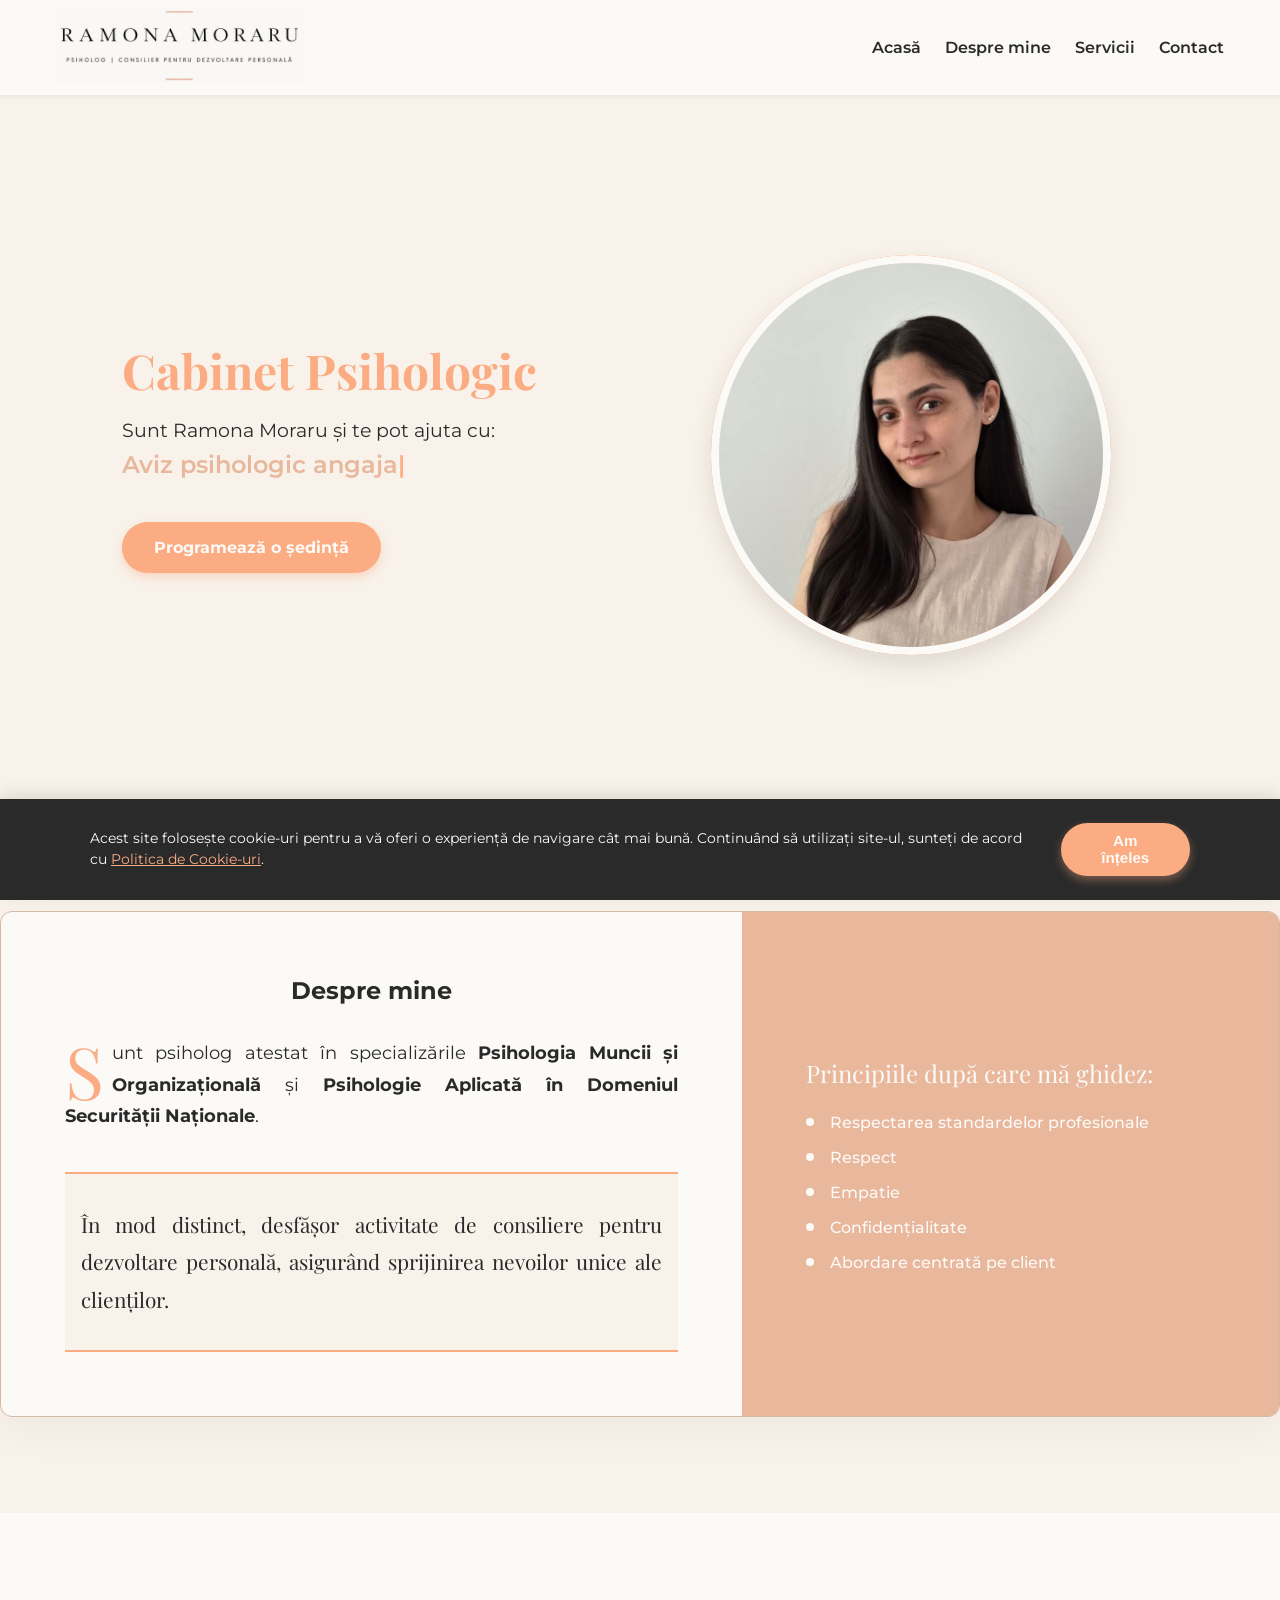
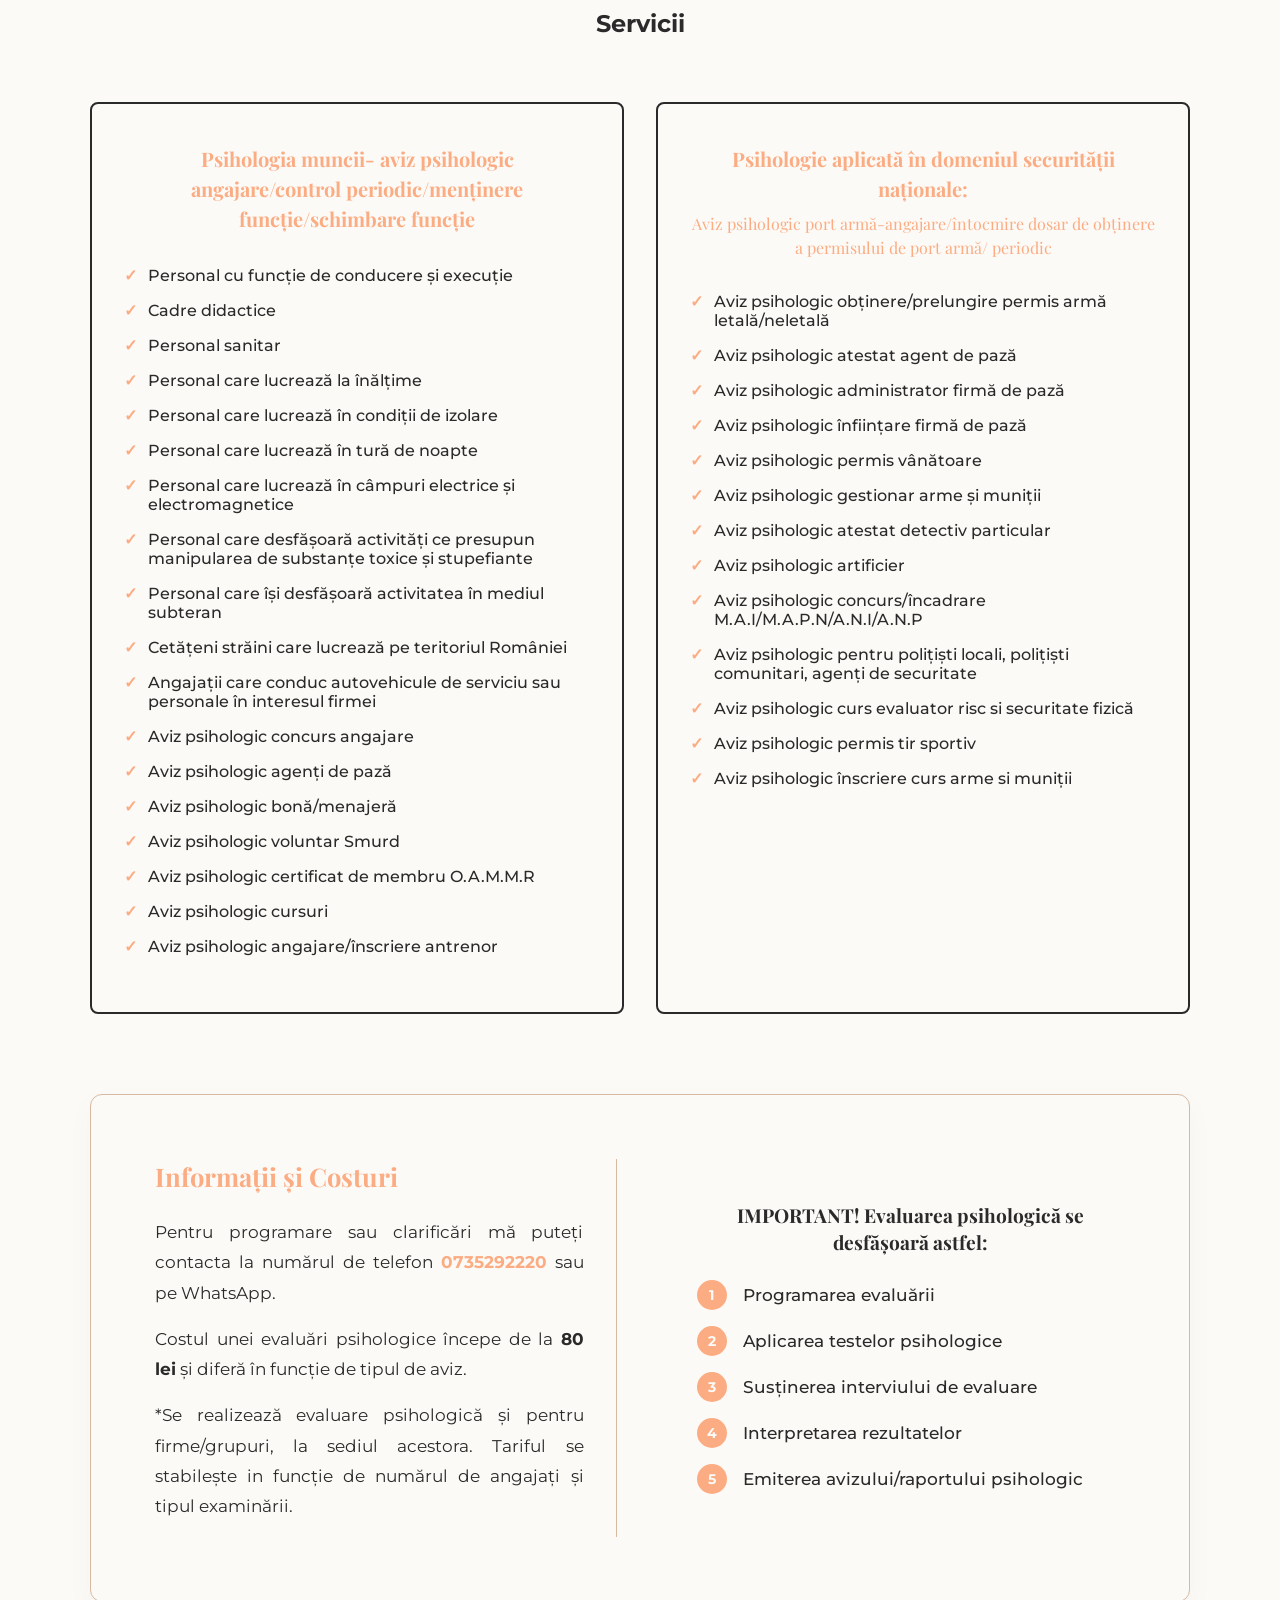
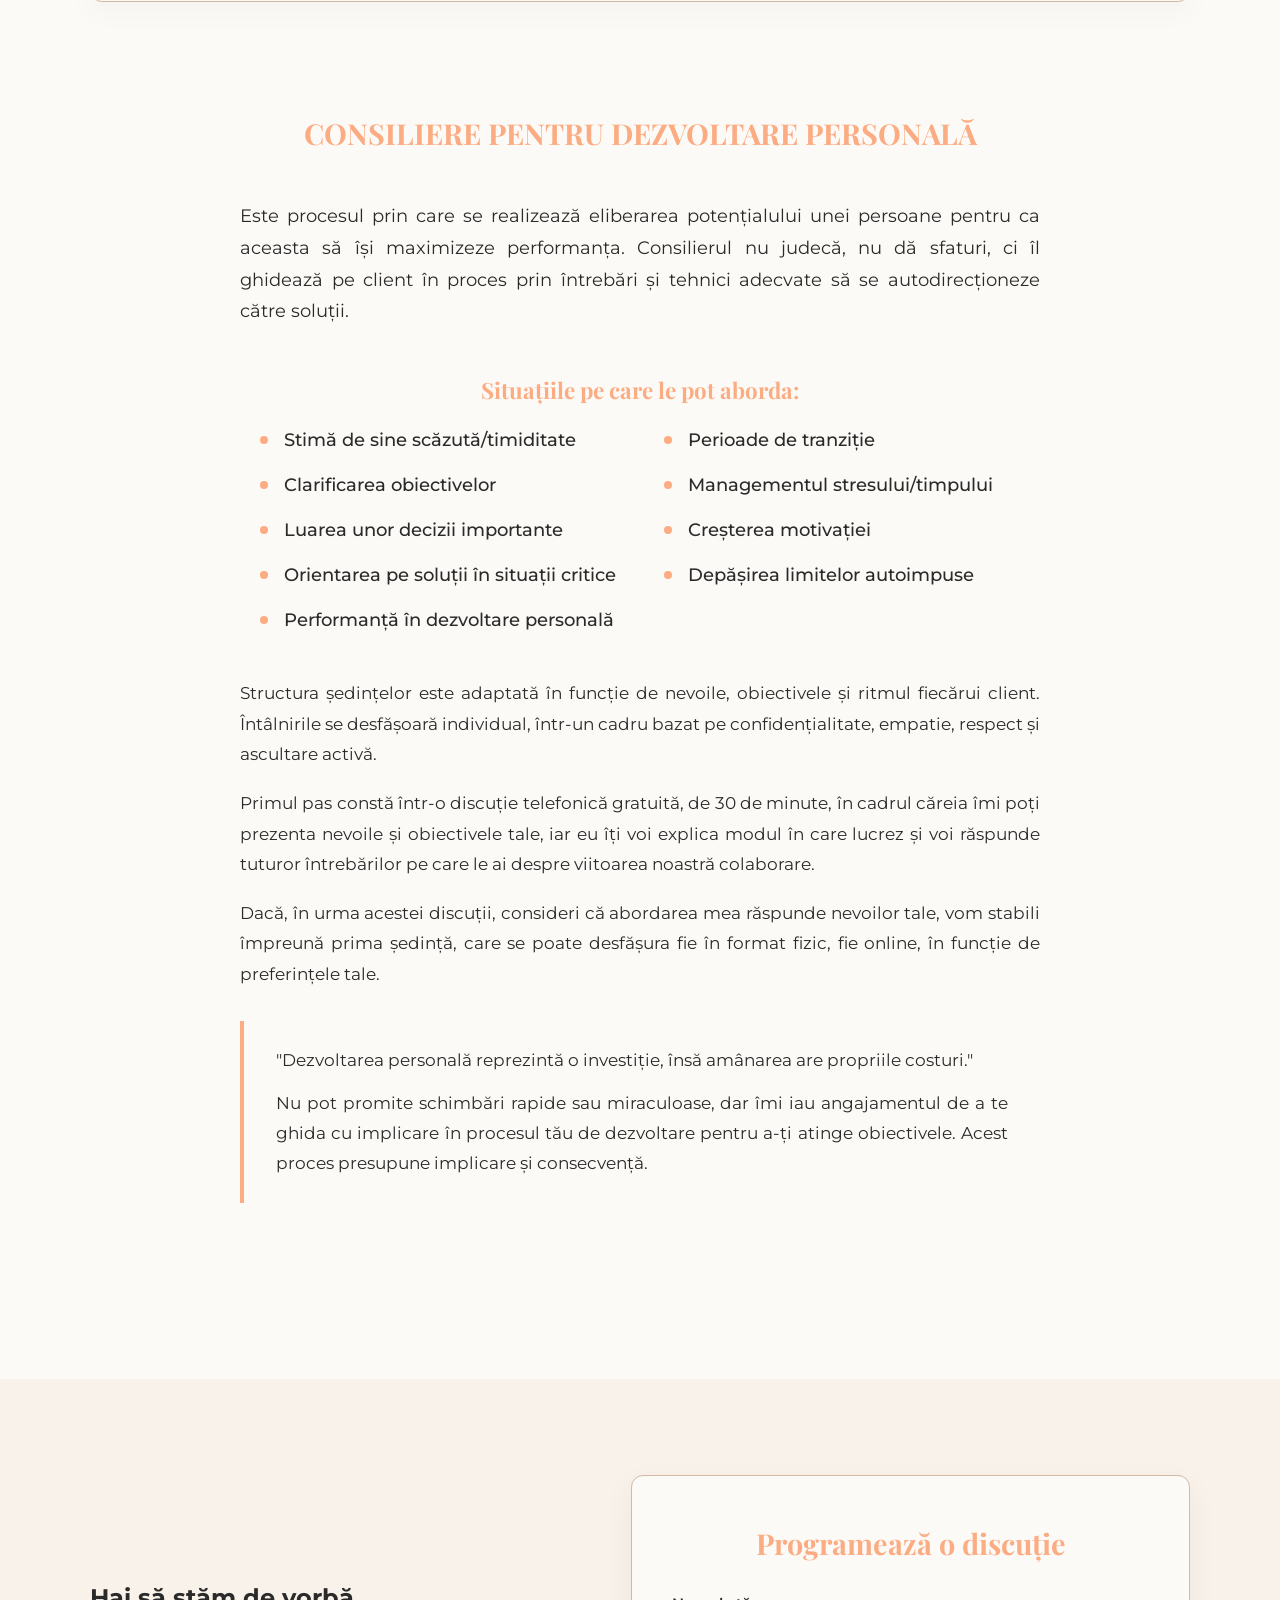
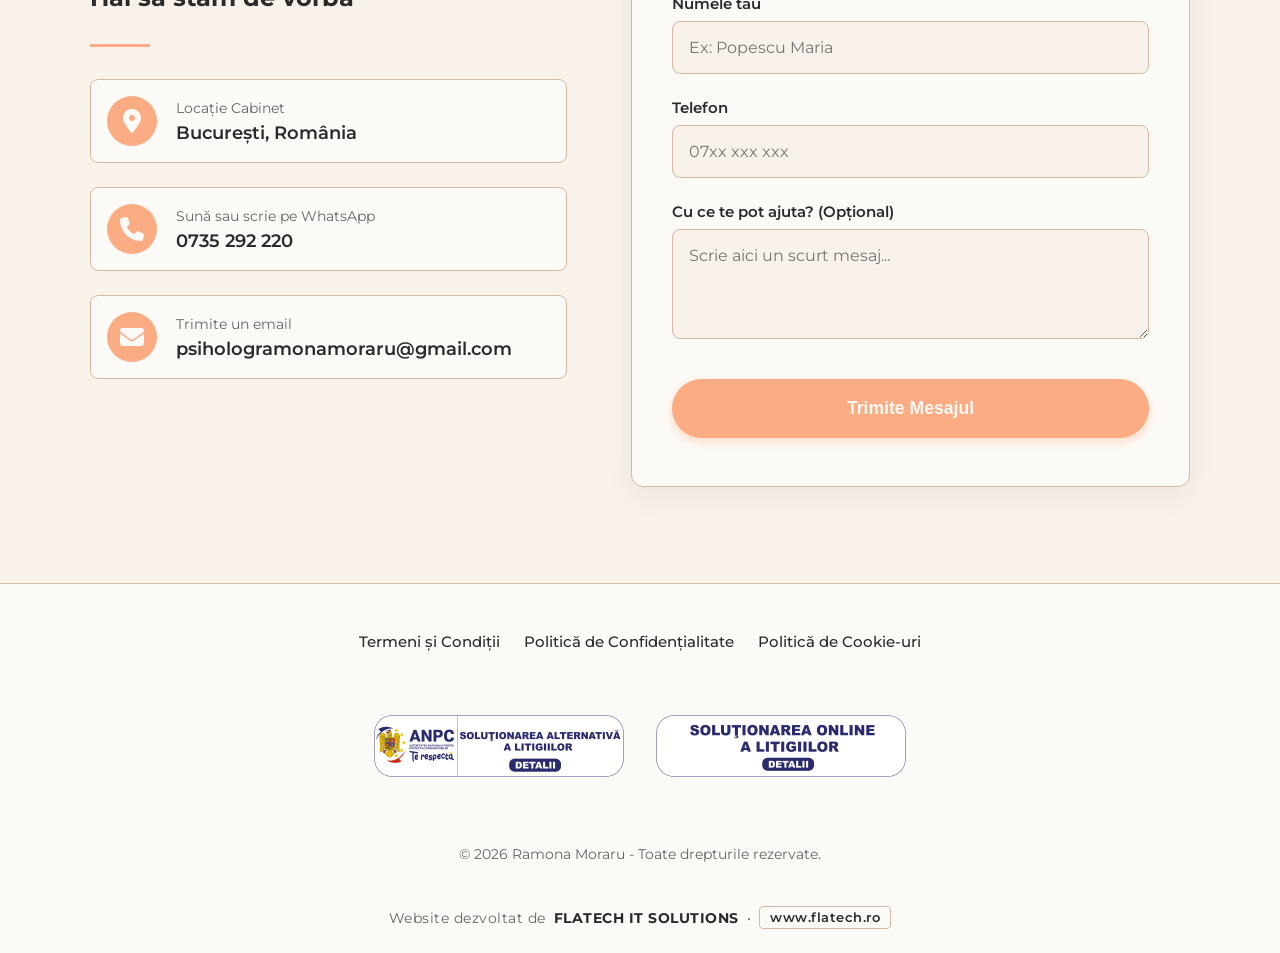
<file: index.html>
<!DOCTYPE html>
<html lang="ro">
<head>
    <meta charset="UTF-8">
    <meta name="viewport" content="width=device-width, initial-scale=1.0">
    
    <!-- ================= SEO & OPEN GRAPH ================= -->
    <link rel="canonical" href="https://www.ramonamoraru.ro/">
    <meta name="description" content="Cabinet de Psihologie Ramona Moraru. Servicii de evaluare psihologică și consiliere pentru dezvoltare personală.">
    
    <!-- Open Graph (Facebook, WhatsApp, LinkedIn) -->
    <meta property="og:title" content="Ramona Moraru-Avize psihologice, Consiliere pentru dezvoltare personala">
    <meta property="og:description" content="Servicii de evaluare psihologică și consiliere pentru dezvoltare personală.">
    <meta property="og:image" content="https://www.ramonamoraru.ro/images/logo2.jpeg">
    <meta property="og:image:secure_url" content="https://www.ramonamoraru.ro/images/logo2.jpeg">
    <meta property="og:image:type" content="image/jpeg">
    <meta property="og:image:width" content="1254">
    <meta property="og:image:height" content="1254">
    <meta property="og:image:alt" content="Logo Ramona Moraru - Cabinet de Psihologie">
    <meta property="og:url" content="https://www.ramonamoraru.ro/">
    <meta property="og:type" content="website">
    <meta property="og:site_name" content="Ramona Moraru">
    <meta property="og:locale" content="ro_RO">

    <!-- Twitter Card (Twitter, Telegram, iMessage fallback) -->
    <meta name="twitter:card" content="summary">
    <meta name="twitter:title" content="Ramona Moraru-Avize psihologice, Consiliere pentru dezvoltare personala">
    <meta name="twitter:description" content="Servicii de evaluare psihologică și consiliere pentru dezvoltare personală.">
    <meta name="twitter:image" content="https://www.ramonamoraru.ro/images/logo2.jpeg">

    <title>Ramona Moraru-Avize psihologice, Consiliere pentru dezvoltare personala</title>
    
    <!-- ================= DATE STRUCTURATE GOOGLE (SCHEMA.ORG) ================= -->
    <script type="application/ld+json">
    {
      "@context": "https://schema.org",
      "@type": "ProfessionalService",
      "name": "Ramona Moraru-Avize psihologice, Consiliere pentru dezvoltare personala",
      "alternateName": "Cabinet Psihologic Ramona Moraru",
      "url": "https://www.ramonamoraru.ro/",
      "logo": "https://www.ramonamoraru.ro/images/logo2.jpeg",
      "image": "https://www.ramonamoraru.ro/images/ramona-profil.jpeg",
      "telephone": "+40735292220",
      "description": "Cabinet de Psihologie Ramona Moraru. Servicii de evaluare psihologică și consiliere pentru dezvoltare personală."
    }
    </script>
    
    <!-- Favicon -->
    <link rel="icon" type="image/jpeg" href="images/logo2.jpeg">
    
    <link href="https://fonts.googleapis.com/css2?family=Montserrat:wght@400;600&family=Playfair+Display:wght@600&display=swap" rel="stylesheet">
    <link rel="stylesheet" href="https://cdnjs.cloudflare.com/ajax/libs/font-awesome/6.4.0/css/all.min.css">
    <link rel="stylesheet" href="style.css">

    <!-- ================= GOOGLE CONSENT MODE ================= -->
    <script>
        window.dataLayer = window.dataLayer || [];
        function gtag(){dataLayer.push(arguments);}

        // Verificăm dacă există deja consimțământul în memorie
        var isConsentGranted = localStorage.getItem("cookiesAccepted") === "true";

        // Setăm starea implicită pentru GTM
        gtag('consent', 'default', {
            'ad_storage': isConsentGranted ? 'granted' : 'denied',
            'analytics_storage': isConsentGranted ? 'granted' : 'denied'
        });
    </script>
    <!-- AICI VA VENI SCRIPTUL DE GOOGLE TAG MANAGER DE LA COLEGUL TĂU -->

</head>
<body>

    <header class="site-header">
        <nav class="navbar">
            <div class="logo">
                <a href="#acasa">
                    <img src="images/logo1.jpeg" alt="Logo Ramona Moraru" class="site-logo">
                </a>
            </div>
            
            <button class="hamburger" aria-label="Deschide meniul">
                <span class="bar"></span>
                <span class="bar"></span>
                <span class="bar"></span>
            </button>

            <ul class="nav-links">
                <li class="mobile-extra mobile-logo-box">
                    <img src="images/logo2.jpeg" alt="Logo Ramona Moraru" class="mobile-logo-img">
                </li>

                <li><a href="#acasa">Acasă</a></li>
                <li><a href="#despre">Despre mine</a></li>
                <li><a href="#servicii">Servicii</a></li>
                <li><a href="#contact">Contact</a></li>
                
                <li class="mobile-extra mobile-btn-box">
                    <a href="#contact" class="btn-mobile-cta">Fă o programare!</a>
                </li>
                <li class="mobile-extra mobile-social-box">
                    <a href="tel:0735292220" class="social-circle" title="Sună"><i class="fa-solid fa-phone"></i></a>
                    <a href="https://wa.me/40735292220" class="social-circle" title="WhatsApp"><i class="fa-brands fa-whatsapp"></i></a>
                </li>
            </ul>
        </nav>
    </header>

    <main>
        <section id="acasa" class="hero-section">
            <div class="hero-content">
                <h1>Cabinet Psihologic</h1>
                <p class="hero-intro">Sunt Ramona Moraru și te pot ajuta cu:</p>
                <div class="animated-text-container">
                    <span id="typewriter-text" class="typewriter"></span><span class="cursor">|</span>
                </div>
                <a href="#contact" class="btn-primary">Programează o ședință</a>
            </div>
            
            <div class="hero-image-container">
                <div class="image-waves-wrapper">
                    <img src="images/ramona-profil.jpeg" alt="Portret Ramona Moraru" class="profile-circle">
                </div>
            </div>
        </section>

        <!-- ================= DESPRE MINE (Regândit) ================= -->
        <section id="despre" class="about-section">
            <div class="section-container">
                <div class="about-editorial-card">
                    
                    <div class="about-editorial-content">
                        <h2 class="section-title left-align">Despre mine</h2>
                        
                        <p class="drop-cap-text">
                            <span class="drop-cap">S</span>unt psiholog atestat în specializările <strong>Psihologia Muncii și Organizațională</strong> și <strong>Psihologie Aplicată în Domeniul Securității Naționale</strong>.
                        </p>
                        
                        <div class="highlight-quote-box">
                            În mod distinct, desfășor activitate de consiliere pentru dezvoltare personală, asigurând sprijinirea nevoilor unice ale clienților.
                        </div>
                    </div>

                    <div class="about-editorial-values">
                        <h3 class="values-subtitle">Principiile după care mă ghidez:</h3>
                        <ul class="elegant-values-list">
                            <li><span class="value-accent"></span> Respectarea standardelor profesionale</li>
                            <li><span class="value-accent"></span> Respect</li>
                            <li><span class="value-accent"></span> Empatie</li>
                            <li><span class="value-accent"></span> Confidențialitate</li>
                            <li><span class="value-accent"></span> Abordare centrată pe client</li>
                        </ul>
                    </div>

                </div>
            </div>
        </section>

        <!-- ================= SERVICII ================= -->
        <section id="servicii" class="services-section">
            <div class="services-container">
                <h2 class="section-title text-center">Servicii</h2>

                <div class="avize-grid">
                    
                    <div class="aviz-card">
                        <h3 class="aviz-title">Psihologia muncii- aviz psihologic angajare/control periodic/menținere funcție/schimbare funcție</h3>
                        <ul class="custom-list">
                            <li>Personal cu funcție de conducere și execuție</li>
                            <li>Cadre didactice</li>
                            <li>Personal sanitar</li>
                            <li>Personal care lucrează la înălțime</li>
                            <li>Personal care lucrează în condiții de izolare</li>
                            <li>Personal care lucrează în tură de noapte</li>
                            <li>Personal care lucrează în câmpuri electrice și electromagnetice</li>
                            <li>Personal care desfășoară activități ce presupun manipularea de substanțe toxice și stupefiante</li>
                            <li>Personal care își desfășoară activitatea în mediul subteran</li>
                            <li>Cetățeni străini care lucrează pe teritoriul României</li>
                            <li>Angajații care conduc autovehicule de serviciu sau personale în interesul firmei</li>
                            <li>Aviz psihologic concurs angajare</li>
                            <li>Aviz psihologic agenți de pază</li>
                            <li>Aviz psihologic bonă/menajeră</li>
                            <li>Aviz psihologic voluntar Smurd</li>
                            <li>Aviz psihologic certificat de membru O.A.M.M.R</li>
                            <li>Aviz psihologic cursuri</li>
                            <li>Aviz psihologic angajare/înscriere antrenor</li>
                        </ul>
                    </div>

                    <div class="aviz-card">
                        <h3 class="aviz-title">Psihologie aplicată în domeniul securității naționale:<br><small class="title-subtitle">Aviz psihologic port armă-angajare/întocmire dosar de obținere a permisului de port armă/ periodic</small></h3>
                        <ul class="custom-list">
                            <li>Aviz psihologic obținere/prelungire permis armă letală/neletală</li>
                            <li>Aviz psihologic atestat agent de pază</li>
                            <li>Aviz psihologic administrator firmă de pază</li>
                            <li>Aviz psihologic înființare firmă de pază</li>
                            <li>Aviz psihologic permis vânătoare</li>
                            <li>Aviz psihologic gestionar arme și muniții</li>
                            <li>Aviz psihologic atestat detectiv particular</li>
                            <li>Aviz psihologic artificier</li>
                            <li>Aviz psihologic concurs/încadrare M.A.I/M.A.P.N/A.N.I/A.N.P</li>
                            <li>Aviz psihologic pentru polițiști locali, polițiști comunitari, agenți de securitate</li>
                            <li>Aviz psihologic curs evaluator risc si securitate fizică</li>
                            <li>Aviz psihologic permis tir sportiv</li>
                            <li>Aviz psihologic înscriere curs arme si muniții</li>
                        </ul>
                    </div>

                </div>

                <div class="evaluare-comuna-box">
                    <div class="evaluare-text">
                        <h4>Informații și Costuri</h4>
                        <p>Pentru programare sau clarificări mă puteți contacta la numărul de telefon <a href="tel:0735292220" style="color: var(--color-5); text-decoration: none; font-weight: bold;">0735292220</a> sau pe WhatsApp.</p>
                        <p>Costul unei evaluări psihologice începe de la <strong>80 lei</strong> și diferă în funcție de tipul de aviz.</p>
                        <p>*Se realizează evaluare psihologică și pentru firme/grupuri, la sediul acestora. Tariful  se stabilește in funcție de numărul de angajați și tipul examinării.</p>
                    </div>
                    
                    <div class="evaluare-pasi">
                        <h4>IMPORTANT! Evaluarea psihologică se desfășoară astfel:</h4>
                        <ul class="pasi-list">
                            <li><span class="pas-numar">1</span> Programarea evaluării</li>
                            <li><span class="pas-numar">2</span> Aplicarea testelor psihologice</li>
                            <li><span class="pas-numar">3</span> Susținerea interviului de evaluare</li>
                            <li><span class="pas-numar">4</span> Interpretarea rezultatelor</li>
                            <li><span class="pas-numar">5</span> Emiterea avizului/raportului psihologic</li>
                        </ul>
                    </div>
                </div>

                <div class="consiliere-wrapper">
                    <h3 class="consiliere-title">CONSILIERE PENTRU DEZVOLTARE PERSONALĂ</h3>
                    
                    <p class="consiliere-intro-text">
                        Este procesul prin care se realizează eliberarea potențialului unei persoane pentru ca aceasta să își maximizeze performanța. Consilierul nu judecă, nu dă sfaturi, ci îl ghidează pe client în proces prin întrebări și tehnici adecvate să se autodirecționeze către soluții.
                    </p>

                    <h4 class="consiliere-subtitle">Situațiile pe care le pot aborda:</h4>
                    <ul class="consiliere-list">
                        <li><span class="list-dot"></span> Stimă de sine scăzută/timiditate</li>
                        <li><span class="list-dot"></span> Perioade de tranziție</li>
                        <li><span class="list-dot"></span> Clarificarea obiectivelor</li>
                        <li><span class="list-dot"></span> Managementul stresului/timpului</li>
                        <li><span class="list-dot"></span> Luarea unor decizii importante</li>
                        <li><span class="list-dot"></span> Creșterea motivației</li>
                        <li><span class="list-dot"></span> Orientarea pe soluții în situații critice</li>
                        <li><span class="list-dot"></span> Depășirea limitelor autoimpuse</li>
                        <li><span class="list-dot"></span> Performanță în dezvoltare personală</li>
                    </ul>

                    <div class="consiliere-outro-text">
                        <p>Structura ședințelor este adaptată în funcție de nevoile, obiectivele și ritmul fiecărui client. Întâlnirile se desfășoară individual, într-un cadru bazat pe confidențialitate, empatie, respect și ascultare activă.</p>
                        <p>Primul pas constă într-o discuție telefonică gratuită, de 30 de minute, în cadrul căreia îmi poți prezenta nevoile și obiectivele tale, iar eu îți voi explica modul în care lucrez și voi răspunde tuturor întrebărilor pe care le ai despre viitoarea noastră colaborare.</p>
                        <p>Dacă, în urma acestei discuții, consideri că abordarea mea răspunde nevoilor tale, vom stabili împreună prima ședință, care se poate desfășura fie în format fizic, fie online, în funcție de preferințele tale.</p>
                    </div>

                    <div class="consiliere-quote-box">
                        <p>"Dezvoltarea personală reprezintă o investiție, însă amânarea are propriile costuri."</p>
                        <p>Nu pot promite schimbări rapide sau miraculoase, dar îmi iau angajamentul de a te ghida cu implicare în procesul tău de dezvoltare pentru a-ți atinge obiectivele. Acest proces presupune implicare și consecvență.</p>
                    </div>

                </div>
            </div>
        </section>

        <!-- ================= CONTACT ================= -->
        <!-- ================= CONTACT ================= -->
        <section id="contact" class="contact-section">
            <div class="contact-container">
                <div class="contact-grid">
                    
                    <div class="contact-info">
                        <h2 class="section-title left-align" style="text-align: left;">Hai să stăm de vorbă</h2>
                        <div class="left-align-line"></div>
                        
                        <div class="contact-details-box">
                            <!-- Locația -->
                            <div class="contact-item">
                                <div class="contact-icon"><i class="fa-solid fa-location-dot"></i></div>
                                <div>
                                    <span class="contact-label">Locație Cabinet</span>
                                    <span class="contact-value">București, România</span>
                                </div>
                            </div>

                            <a href="tel:0735292220" class="contact-item">
                                <div class="contact-icon"><i class="fa-solid fa-phone"></i></div>
                                <div>
                                    <span class="contact-label">Sună sau scrie pe WhatsApp</span>
                                    <span class="contact-value">0735 292 220</span>
                                </div>
                            </a>

                            <a href="mailto:psihologramonamoraru@gmail.com" class="contact-item">
                                <div class="contact-icon"><i class="fa-solid fa-envelope"></i></div>
                                <div>
                                    <span class="contact-label">Trimite un email</span>
                                    <span class="contact-value">psihologramonamoraru@gmail.com</span>
                                </div>
                            </a>
                        </div>
                    </div>

                    <div class="contact-form-wrapper">
                        <h3 class="form-title">Programează o discuție</h3>
                        <form action="https://formspree.io/f/mrpbqojl" method="POST" class="contact-form">
                            <div class="input-group">
                                <label for="nume">Numele tău</label>
                                <input type="text" id="nume" name="Nume" placeholder="Ex: Popescu Maria" required>
                            </div>
                            <div class="input-group">
                                <label for="telefon">Telefon</label>
                                <input type="tel" id="telefon" name="Telefon" placeholder="07xx xxx xxx" required>
                            </div>
                            <div class="input-group">
                                <label for="mesaj">Cu ce te pot ajuta? (Opțional)</label>
                                <textarea id="mesaj" name="Mesaj" rows="4" placeholder="Scrie aici un scurt mesaj..."></textarea>
                            </div>
                            <button type="submit" class="btn-primary form-btn">Trimite Mesajul</button>
                        </form>
                    </div>

                </div>
            </div>
        </section>
    </main>

    <!-- ================= FOOTER COMPLET ================= -->
    <footer class="site-footer">
        <div class="footer-container">
            <div class="footer-links">
                <a href="termeni.html">Termeni și Condiții</a>
                <a href="confidentialitate.html">Politică de Confidențialitate</a>
                <a href="confidentialitate.html#13">Politică de Cookie-uri</a>
            </div>
            
            <div class="anpc-banners">
                <a href="https://anpc.ro/ce-este-sal/" target="_blank" rel="noopener noreferrer">
                    <img src="images/anpc-sal.png" alt="Soluționarea Alternativă a Litigiilor" class="anpc-img">
                </a>
                <a href="https://ec.europa.eu/consumers/odr" target="_blank" rel="noopener noreferrer">
                    <img src="images/anpc-sol.png" alt="Soluționarea Online a Litigiilor" class="anpc-img">
                </a>
            </div>
            
            <div class="footer-copyright">
                <p>&copy; 2026 Ramona Moraru - Toate drepturile rezervate.</p>
            </div>
            
            <div class="developer-credit">
                <p>Website dezvoltat de <a href="https://www.flatech.ro" target="_blank" rel="noopener noreferrer" class="flatech-link">FLATECH IT SOLUTIONS</a> &bull; <a href="https://www.flatech.ro" target="_blank" rel="noopener noreferrer" class="flatech-btn">www.flatech.ro</a></p>
            </div>
        </div>
    </footer>

    <!-- ================= BANNER COOKIE-URI ================= -->
    <div id="cookie-banner" class="cookie-banner">
        <div class="cookie-content">
            <p>Acest site folosește cookie-uri pentru a vă oferi o experiență de navigare cât mai bună. Continuând să utilizați site-ul, sunteți de acord cu <a href="confidentialitate.html#13">Politica de Cookie-uri</a>.</p>
            <button id="accept-cookies" class="btn-primary cookie-btn">Am înțeles</button>
        </div>
    </div>

    <!-- Script funcțional pentru banner și Consent Mode -->
    <script>
        document.addEventListener("DOMContentLoaded", function() {
            const cookieBanner = document.getElementById("cookie-banner");
            const acceptBtn = document.getElementById("accept-cookies");

            // Afișăm bannerul doar dacă nu există acordul salvat
            if (!localStorage.getItem("cookiesAccepted")) {
                cookieBanner.style.display = "block";
            }

            acceptBtn.addEventListener("click", function() {
                // 1. Ascundem bannerul și salvăm decizia în browser
                localStorage.setItem("cookiesAccepted", "true");
                cookieBanner.style.display = "none";

                // 2. Transmitem semnalul activ către Google Tag Manager
                if(typeof gtag === 'function') {
                    gtag('consent', 'update', {
                        'ad_storage': 'granted',
                        'analytics_storage': 'granted'
                    });
                }

                // 3. Trimitem un eveniment personalizat în dataLayer pentru a declanșa codurile instant
                window.dataLayer.push({'event': 'cookies_accepted'});
            });
        });
    </script>

    <script src="script.js"></script>
</body>
</html>
</file>
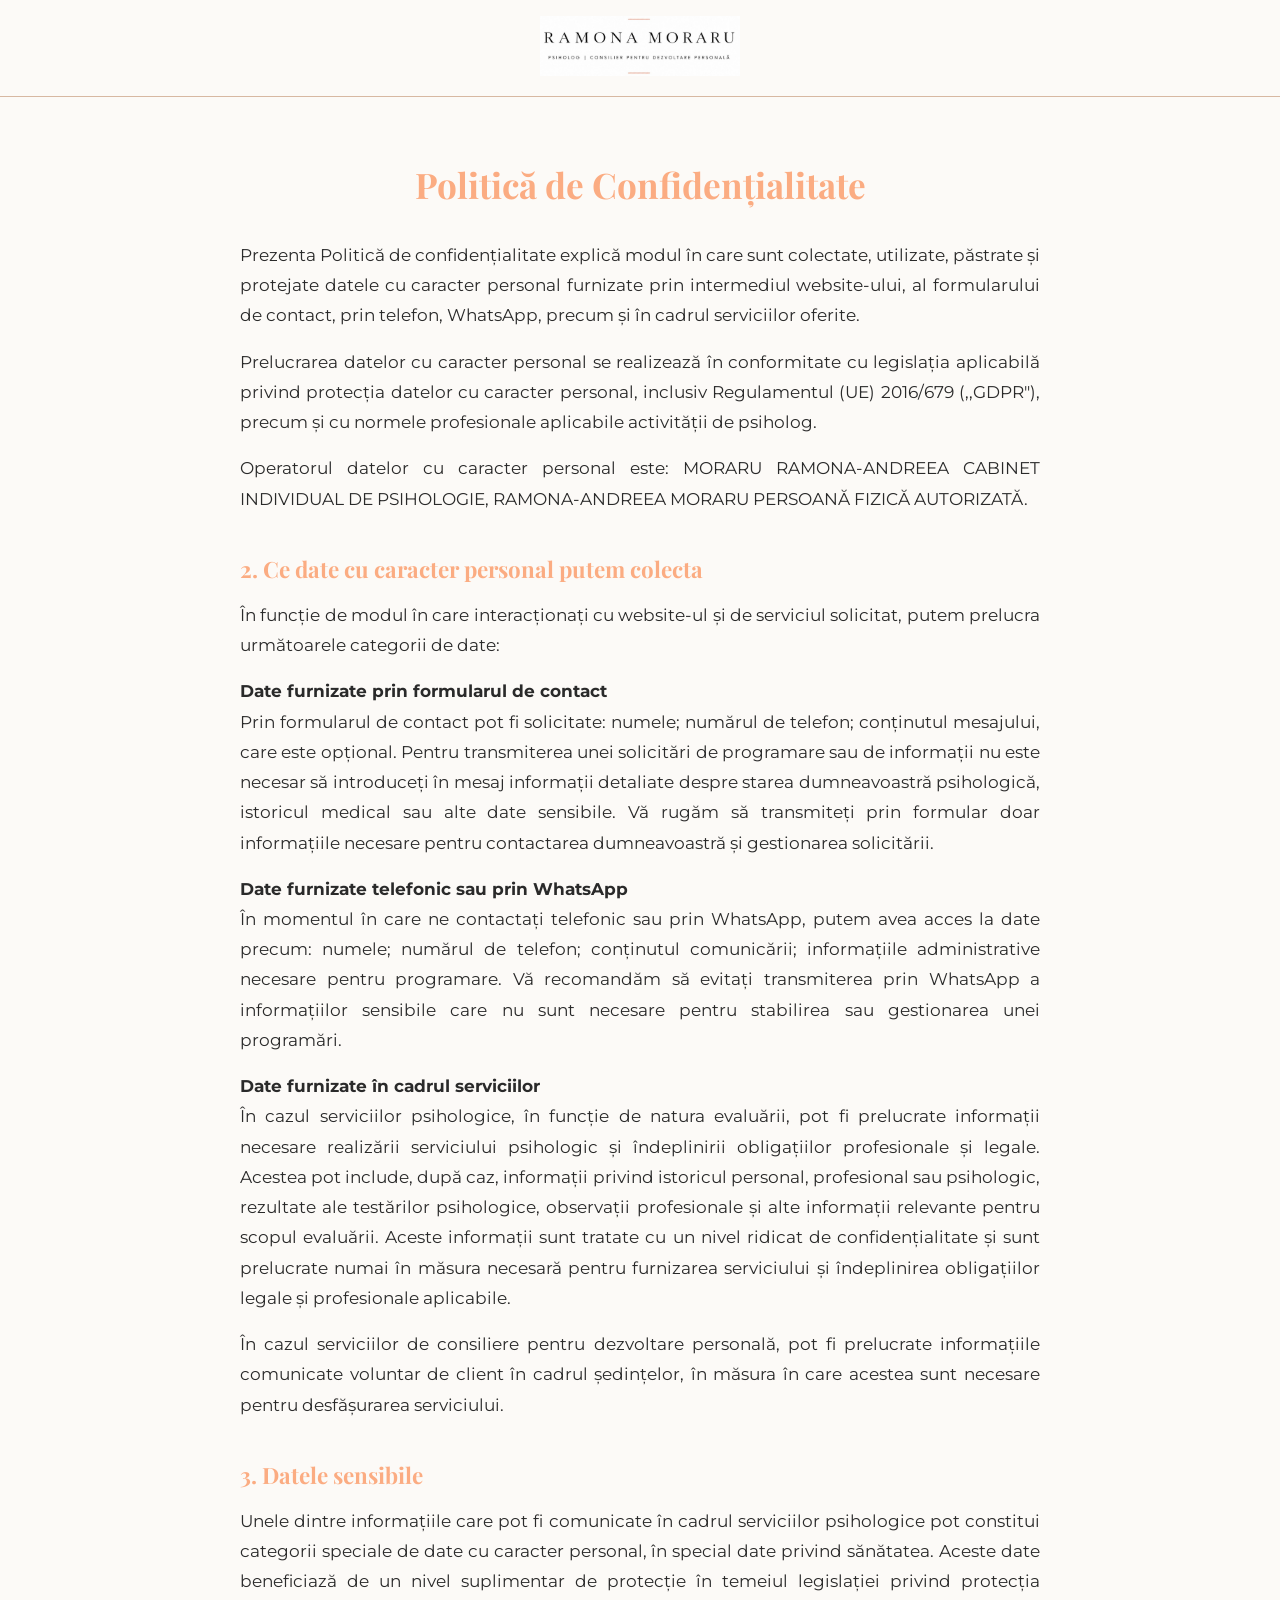
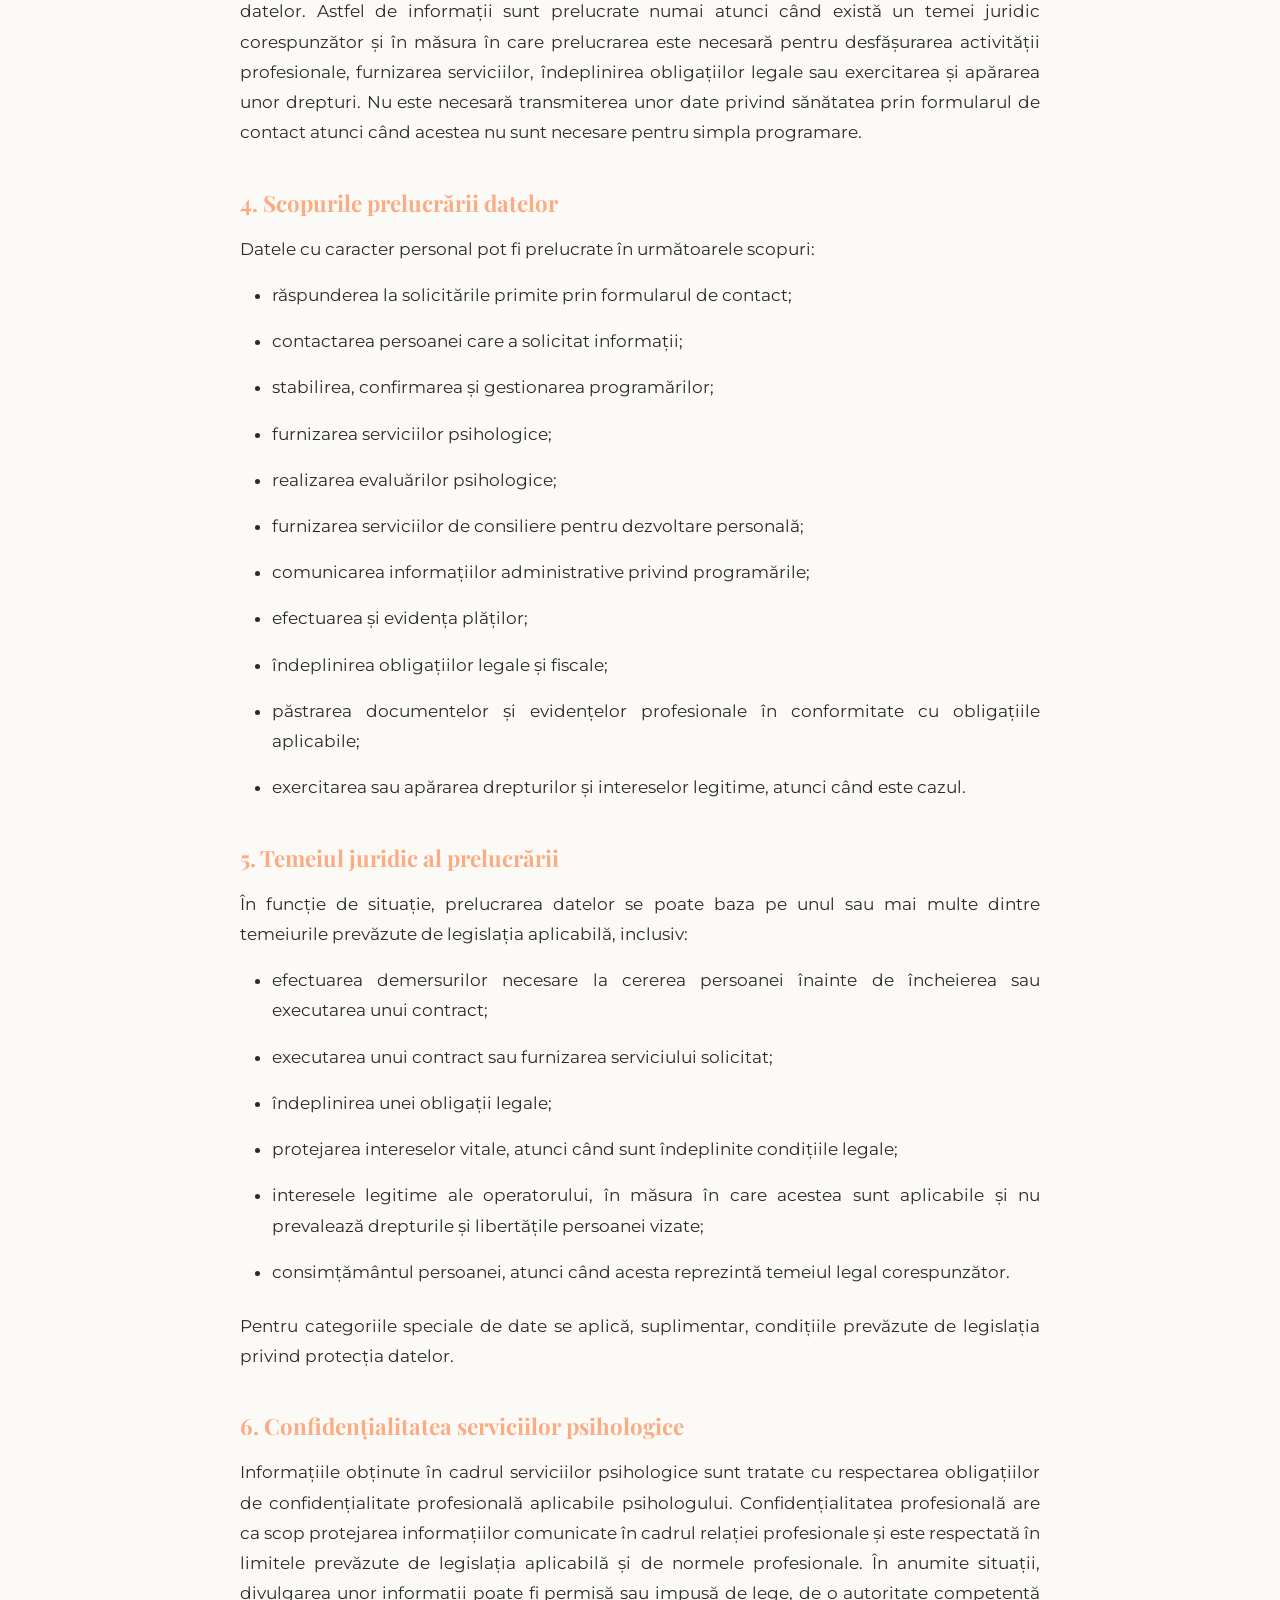
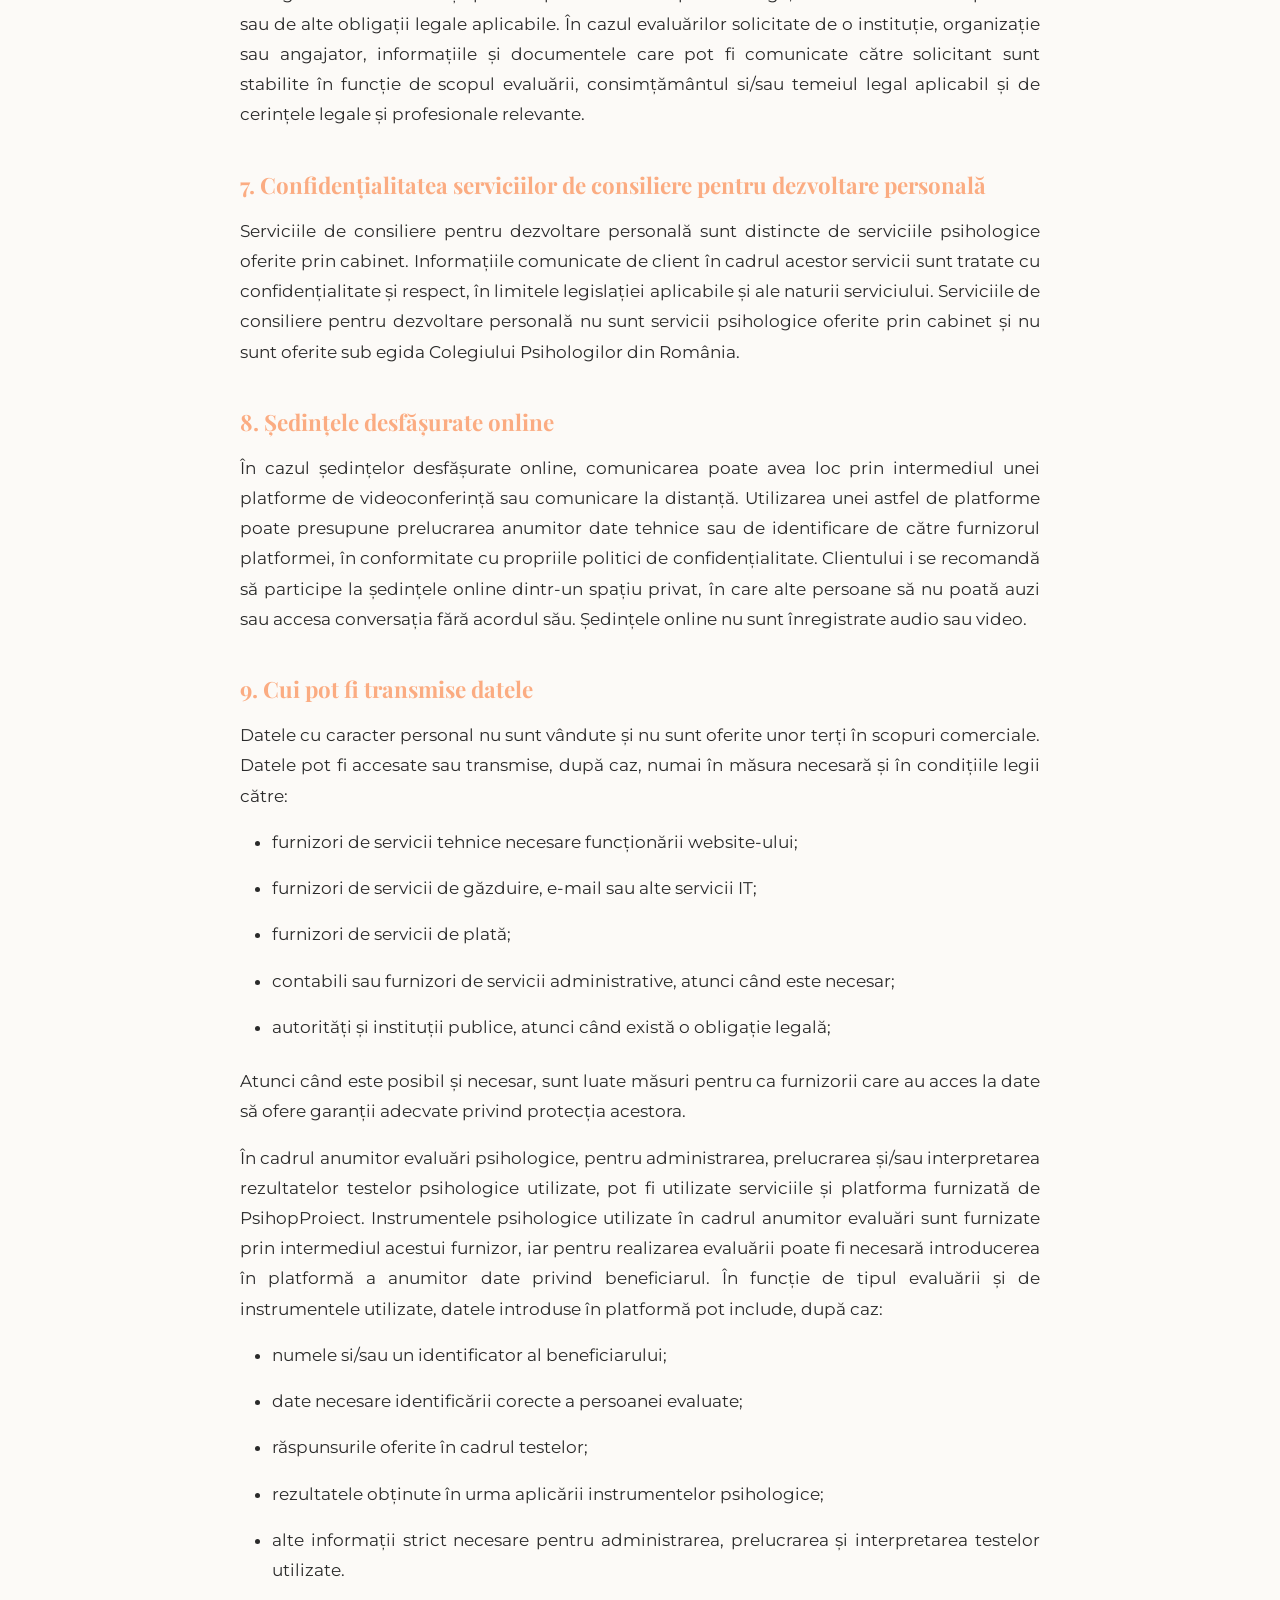
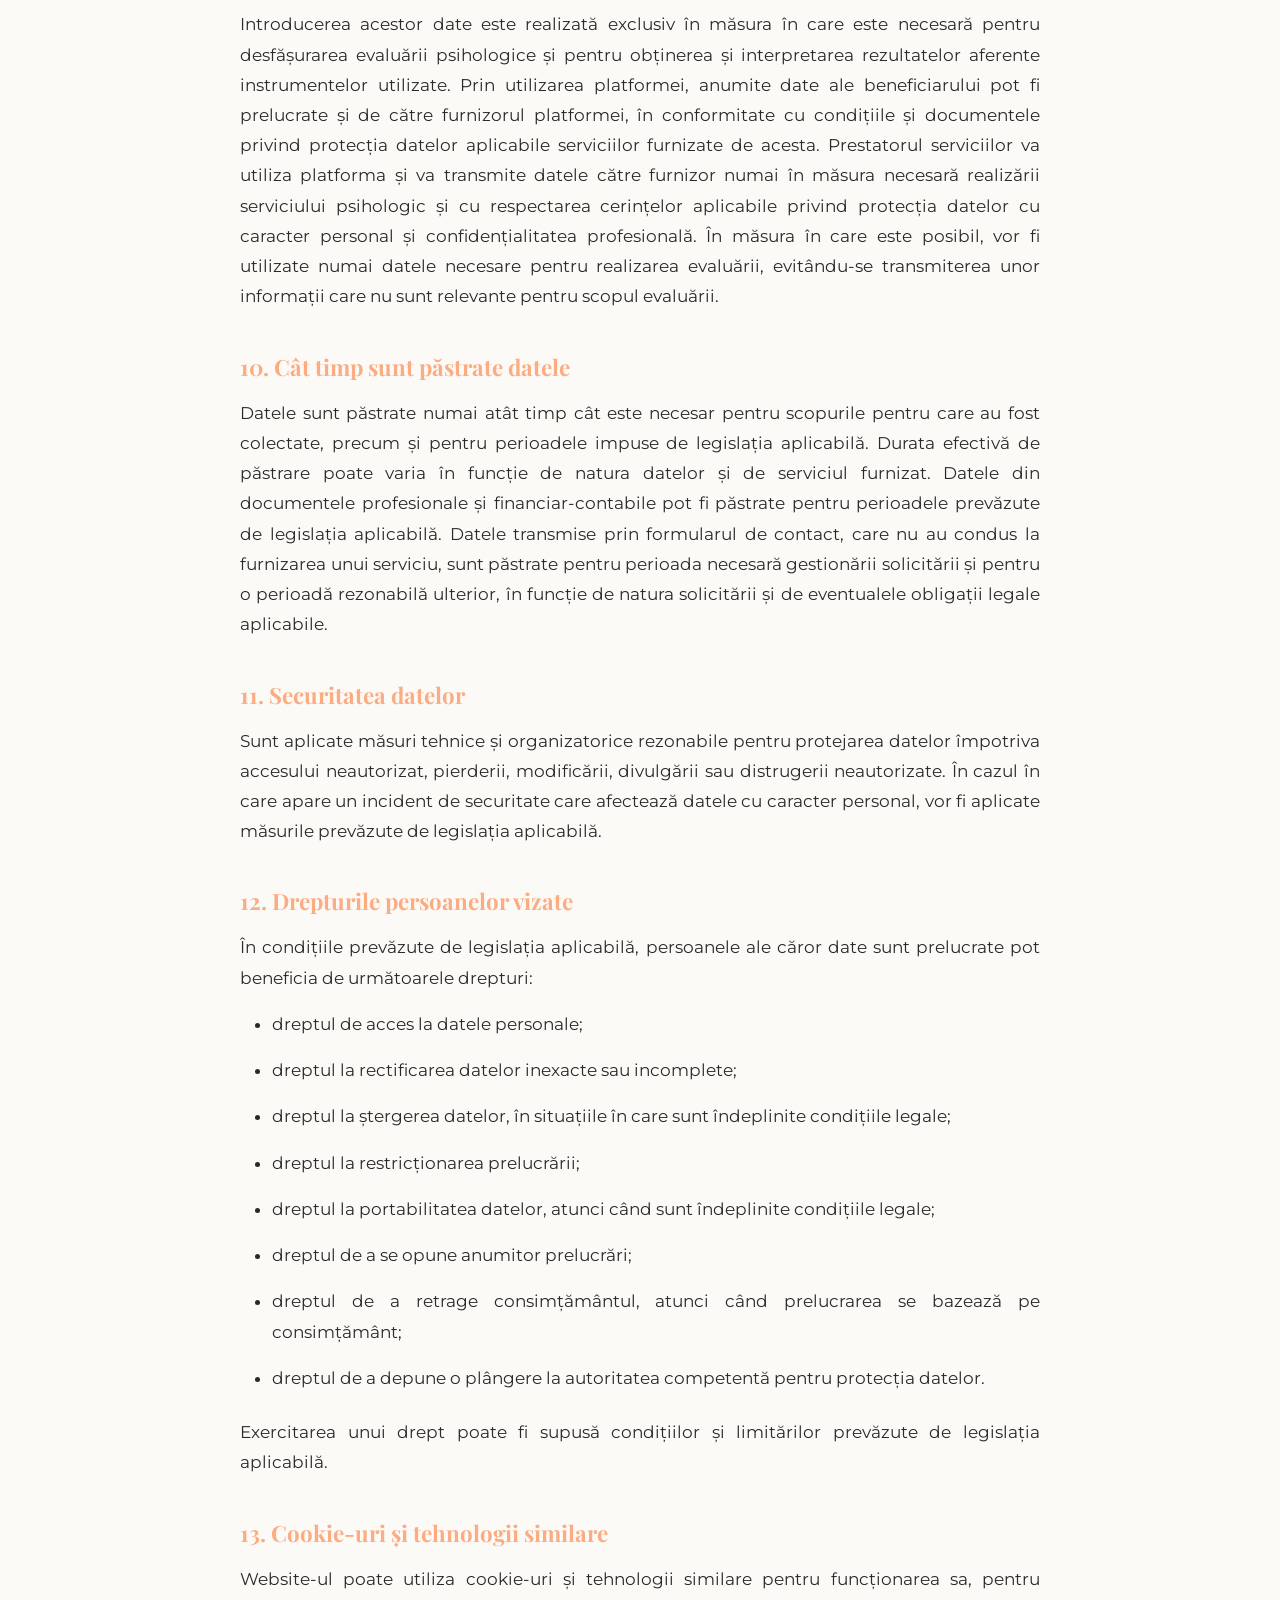
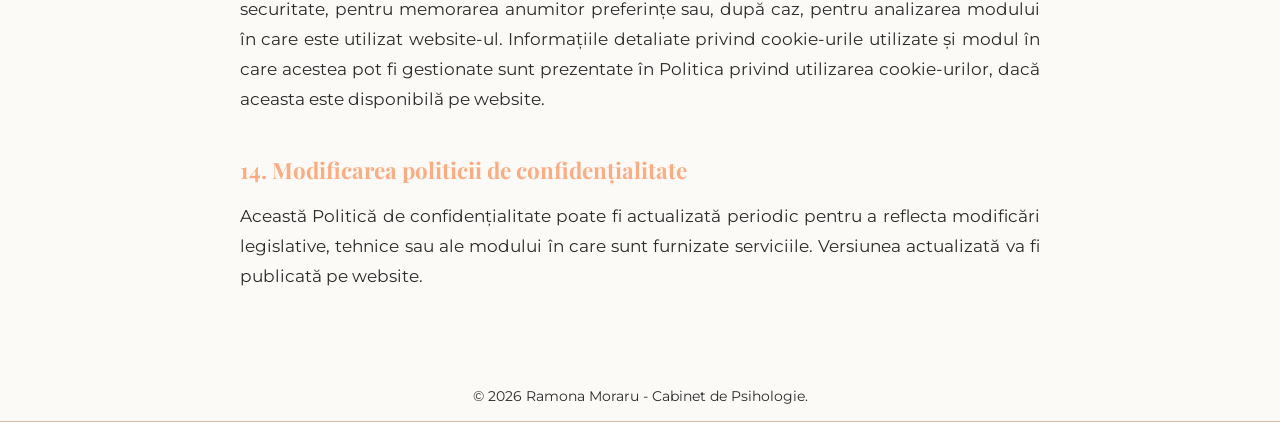
<file: confidentialitate.html>
<!DOCTYPE html>
<html lang="ro">
<head>
    <meta charset="UTF-8">
    <meta name="viewport" content="width=device-width, initial-scale=1.0">
    <title>Politică de Confidențialitate | Ramona Moraru</title>
    <link rel="canonical" href="https://www.ramonamoraru.ro/confidentialitate.html">
    <link rel="icon" type="image/jpeg" href="images/logo2.jpeg">
    <link href="https://fonts.googleapis.com/css2?family=Montserrat:wght@400;600&family=Playfair+Display:wght@600&display=swap" rel="stylesheet">
    <link rel="stylesheet" href="style.css">
</head>
<body>
    <header class="legal-page-header">
        <a href="index.html">
            <img src="images/logo1.jpeg" alt="Logo Ramona Moraru" style="max-height: 60px;">
        </a>
    </header>

    <main>
        <section class="legal-section">
            <div class="legal-container">
                <h1>Politică de Confidențialitate</h1>
                
                <p>Prezenta Politică de confidențialitate explică modul în care sunt colectate, utilizate, păstrate și protejate datele cu caracter personal furnizate prin intermediul website-ului, al formularului de contact, prin telefon, WhatsApp, precum și în cadrul serviciilor oferite.</p>
                <p>Prelucrarea datelor cu caracter personal se realizează în conformitate cu legislația aplicabilă privind protecția datelor cu caracter personal, inclusiv Regulamentul (UE) 2016/679 (,,GDPR"), precum şi cu normele profesionale aplicabile activității de psiholog.</p>
                <p>Operatorul datelor cu caracter personal este: MORARU RAMONA-ANDREEA CABINET INDIVIDUAL DE PSIHOLOGIE, RAMONA-ANDREEA MORARU PERSOANĂ FIZICĂ AUTORIZATĂ.</p>

                <h2>2. Ce date cu caracter personal putem colecta</h2>
                <p>În funcție de modul în care interacționați cu website-ul şi de serviciul solicitat, putem prelucra următoarele categorii de date:</p>
                <p><strong>Date furnizate prin formularul de contact</strong><br>
                Prin formularul de contact pot fi solicitate: numele; numărul de telefon; conținutul mesajului, care este opțional. Pentru transmiterea unei solicitări de programare sau de informații nu este necesar să introduceți în mesaj informații detaliate despre starea dumneavoastră psihologică, istoricul medical sau alte date sensibile. Vă rugăm să transmiteți prin formular doar informațiile necesare pentru contactarea dumneavoastră şi gestionarea solicitării.</p>
                <p><strong>Date furnizate telefonic sau prin WhatsApp</strong><br>
                În momentul în care ne contactați telefonic sau prin WhatsApp, putem avea acces la date precum: numele; numărul de telefon; conținutul comunicării; informațiile administrative necesare pentru programare. Vă recomandăm să evitați transmiterea prin WhatsApp a informațiilor sensibile care nu sunt necesare pentru stabilirea sau gestionarea unei programări.</p>
                <p><strong>Date furnizate în cadrul serviciilor</strong><br>
                În cazul serviciilor psihologice, în funcție de natura evaluării, pot fi prelucrate informații necesare realizării serviciului psihologic și îndeplinirii obligațiilor profesionale și legale. Acestea pot include, după caz, informații privind istoricul personal, profesional sau psihologic, rezultate ale testărilor psihologice, observații profesionale și alte informații relevante pentru scopul evaluării. Aceste informații sunt tratate cu un nivel ridicat de confidențialitate și sunt prelucrate numai în măsura necesară pentru furnizarea serviciului și îndeplinirea obligațiilor legale și profesionale aplicabile.</p>
                <p>În cazul serviciilor de consiliere pentru dezvoltare personală, pot fi prelucrate informațiile comunicate voluntar de client în cadrul ședințelor, în măsura în care acestea sunt necesare pentru desfăşurarea serviciului.</p>

                <h2>3. Datele sensibile</h2>
                <p>Unele dintre informațiile care pot fi comunicate în cadrul serviciilor psihologice pot constitui categorii speciale de date cu caracter personal, în special date privind sănătatea. Aceste date beneficiază de un nivel suplimentar de protecție în temeiul legislației privind protecția datelor. Astfel de informații sunt prelucrate numai atunci când există un temei juridic corespunzător și în măsura în care prelucrarea este necesară pentru desfășurarea activității profesionale, furnizarea serviciilor, îndeplinirea obligațiilor legale sau exercitarea și apărarea unor drepturi. Nu este necesară transmiterea unor date privind sănătatea prin formularul de contact atunci când acestea nu sunt necesare pentru simpla programare.</p>

                <h2>4. Scopurile prelucrării datelor</h2>
                <p>Datele cu caracter personal pot fi prelucrate în următoarele scopuri:</p>
                <ul>
                    <li>răspunderea la solicitările primite prin formularul de contact;</li>
                    <li>contactarea persoanei care a solicitat informații;</li>
                    <li>stabilirea, confirmarea și gestionarea programărilor;</li>
                    <li>furnizarea serviciilor psihologice;</li>
                    <li>realizarea evaluărilor psihologice;</li>
                    <li>furnizarea serviciilor de consiliere pentru dezvoltare personală;</li>
                    <li>comunicarea informațiilor administrative privind programările;</li>
                    <li>efectuarea şi evidența plăților;</li>
                    <li>îndeplinirea obligațiilor legale și fiscale;</li>
                    <li>păstrarea documentelor și evidențelor profesionale în conformitate cu obligațiile aplicabile;</li>
                    <li>exercitarea sau apărarea drepturilor și intereselor legitime, atunci când este cazul.</li>
                </ul>

                <h2>5. Temeiul juridic al prelucrării</h2>
                <p>În funcție de situație, prelucrarea datelor se poate baza pe unul sau mai multe dintre temeiurile prevăzute de legislația aplicabilă, inclusiv:</p>
                <ul>
                    <li>efectuarea demersurilor necesare la cererea persoanei înainte de încheierea sau executarea unui contract;</li>
                    <li>executarea unui contract sau furnizarea serviciului solicitat;</li>
                    <li>îndeplinirea unei obligații legale;</li>
                    <li>protejarea intereselor vitale, atunci când sunt îndeplinite condițiile legale;</li>
                    <li>interesele legitime ale operatorului, în măsura în care acestea sunt aplicabile și nu prevalează drepturile şi libertățile persoanei vizate;</li>
                    <li>consimțământul persoanei, atunci când acesta reprezintă temeiul legal corespunzător.</li>
                </ul>
                <p>Pentru categoriile speciale de date se aplică, suplimentar, condițiile prevăzute de legislația privind protecția datelor.</p>

                <h2>6. Confidențialitatea serviciilor psihologice</h2>
                <p>Informațiile obținute în cadrul serviciilor psihologice sunt tratate cu respectarea obligațiilor de confidențialitate profesională aplicabile psihologului. Confidențialitatea profesională are ca scop protejarea informațiilor comunicate în cadrul relației profesionale și este respectată în limitele prevăzute de legislația aplicabilă și de normele profesionale. În anumite situații, divulgarea unor informații poate fi permisă sau impusă de lege, de o autoritate competentă sau de alte obligații legale aplicabile. În cazul evaluărilor solicitate de o instituție, organizație sau angajator, informațiile și documentele care pot fi comunicate către solicitant sunt stabilite în funcție de scopul evaluării, consimțământul si/sau temeiul legal aplicabil şi de cerințele legale și profesionale relevante.</p>

                <h2>7. Confidențialitatea serviciilor de consiliere pentru dezvoltare personală</h2>
                <p>Serviciile de consiliere pentru dezvoltare personală sunt distincte de serviciile psihologice oferite prin cabinet. Informațiile comunicate de client în cadrul acestor servicii sunt tratate cu confidențialitate şi respect, în limitele legislației aplicabile și ale naturii serviciului. Serviciile de consiliere pentru dezvoltare personală nu sunt servicii psihologice oferite prin cabinet și nu sunt oferite sub egida Colegiului Psihologilor din România.</p>

                <h2>8. Şedinţele desfășurate online</h2>
                <p>În cazul şedinţelor desfășurate online, comunicarea poate avea loc prin intermediul unei platforme de videoconferință sau comunicare la distanță. Utilizarea unei astfel de platforme poate presupune prelucrarea anumitor date tehnice sau de identificare de către furnizorul platformei, în conformitate cu propriile politici de confidențialitate. Clientului i se recomandă să participe la ședințele online dintr-un spațiu privat, în care alte persoane să nu poată auzi sau accesa conversaţia fără acordul său. Şedinţele online nu sunt înregistrate audio sau video.</p>

                <h2>9. Cui pot fi transmise datele</h2>
                <p>Datele cu caracter personal nu sunt vândute și nu sunt oferite unor terți în scopuri comerciale. Datele pot fi accesate sau transmise, după caz, numai în măsura necesară și în condițiile legii către:</p>
                <ul>
                    <li>furnizori de servicii tehnice necesare funcționării website-ului;</li>
                    <li>furnizori de servicii de găzduire, e-mail sau alte servicii IT;</li>
                    <li>furnizori de servicii de plată;</li>
                    <li>contabili sau furnizori de servicii administrative, atunci când este necesar;</li>
                    <li>autorități și instituții publice, atunci când există o obligație legală;</li>
                </ul>
                <p>Atunci când este posibil și necesar, sunt luate măsuri pentru ca furnizorii care au acces la date să ofere garanții adecvate privind protecţia acestora.</p>
                <p>În cadrul anumitor evaluări psihologice, pentru administrarea, prelucrarea şi/sau interpretarea rezultatelor testelor psihologice utilizate, pot fi utilizate serviciile și platforma furnizată de PsihopProiect. Instrumentele psihologice utilizate în cadrul anumitor evaluări sunt furnizate prin intermediul acestui furnizor, iar pentru realizarea evaluării poate fi necesară introducerea în platformă a anumitor date privind beneficiarul. În funcție de tipul evaluării şi de instrumentele utilizate, datele introduse în platformă pot include, după caz:</p>
                <ul>
                    <li>numele si/sau un identificator al beneficiarului;</li>
                    <li>date necesare identificării corecte a persoanei evaluate;</li>
                    <li>răspunsurile oferite în cadrul testelor;</li>
                    <li>rezultatele obținute în urma aplicării instrumentelor psihologice;</li>
                    <li>alte informații strict necesare pentru administrarea, prelucrarea și interpretarea testelor utilizate.</li>
                </ul>
                <p>Introducerea acestor date este realizată exclusiv în măsura în care este necesară pentru desfăşurarea evaluării psihologice şi pentru obținerea și interpretarea rezultatelor aferente instrumentelor utilizate. Prin utilizarea platformei, anumite date ale beneficiarului pot fi prelucrate și de către furnizorul platformei, în conformitate cu condițiile și documentele privind protecția datelor aplicabile serviciilor furnizate de acesta. Prestatorul serviciilor va utiliza platforma și va transmite datele către furnizor numai în măsura necesară realizării serviciului psihologic și cu respectarea cerințelor aplicabile privind protecția datelor cu caracter personal și confidențialitatea profesională. În măsura în care este posibil, vor fi utilizate numai datele necesare pentru realizarea evaluării, evitându-se transmiterea unor informații care nu sunt relevante pentru scopul evaluării.</p>

                <h2>10. Cât timp sunt păstrate datele</h2>
                <p>Datele sunt păstrate numai atât timp cât este necesar pentru scopurile pentru care au fost colectate, precum și pentru perioadele impuse de legislația aplicabilă. Durata efectivă de păstrare poate varia în funcție de natura datelor și de serviciul furnizat. Datele din documentele profesionale și financiar-contabile pot fi păstrate pentru perioadele prevăzute de legislația aplicabilă. Datele transmise prin formularul de contact, care nu au condus la furnizarea unui serviciu, sunt păstrate pentru perioada necesară gestionării solicitării și pentru o perioadă rezonabilă ulterior, în funcție de natura solicitării și de eventualele obligații legale aplicabile.</p>

                <h2>11. Securitatea datelor</h2>
                <p>Sunt aplicate măsuri tehnice și organizatorice rezonabile pentru protejarea datelor împotriva accesului neautorizat, pierderii, modificării, divulgării sau distrugerii neautorizate. În cazul în care apare un incident de securitate care afectează datele cu caracter personal, vor fi aplicate măsurile prevăzute de legislația aplicabilă.</p>

                <h2>12. Drepturile persoanelor vizate</h2>
                <p>În condițiile prevăzute de legislația aplicabilă, persoanele ale căror date sunt prelucrate pot beneficia de următoarele drepturi:</p>
                <ul>
                    <li>dreptul de acces la datele personale;</li>
                    <li>dreptul la rectificarea datelor inexacte sau incomplete;</li>
                    <li>dreptul la ştergerea datelor, în situațiile în care sunt îndeplinite condițiile legale;</li>
                    <li>dreptul la restricționarea prelucrării;</li>
                    <li>dreptul la portabilitatea datelor, atunci când sunt îndeplinite condițiile legale;</li>
                    <li>dreptul de a se opune anumitor prelucrări;</li>
                    <li>dreptul de a retrage consimțământul, atunci când prelucrarea se bazează pe consimțământ;</li>
                    <li>dreptul de a depune o plângere la autoritatea competentă pentru protecția datelor.</li>
                </ul>
                <p>Exercitarea unui drept poate fi supusă condițiilor și limitărilor prevăzute de legislația aplicabilă.</p>

                <h2>13. Cookie-uri și tehnologii similare</h2>
                <p>Website-ul poate utiliza cookie-uri și tehnologii similare pentru funcționarea sa, pentru securitate, pentru memorarea anumitor preferințe sau, după caz, pentru analizarea modului în care este utilizat website-ul. Informațiile detaliate privind cookie-urile utilizate și modul în care acestea pot fi gestionate sunt prezentate în Politica privind utilizarea cookie-urilor, dacă aceasta este disponibilă pe website.</p>

                <h2>14. Modificarea politicii de confidențialitate</h2>
                <p>Această Politică de confidențialitate poate fi actualizată periodic pentru a reflecta modificări legislative, tehnice sau ale modului în care sunt furnizate serviciile. Versiunea actualizată va fi publicată pe website.</p>
            </div>
        </section>
    </main>

    <footer class="legal-page-header">
        <p style="font-size: 0.9rem; color: var(--color-text-dark); margin: 0;">&copy; 2026 Ramona Moraru - Cabinet de Psihologie.</p>
    </footer>
</body>
</html>
</file>
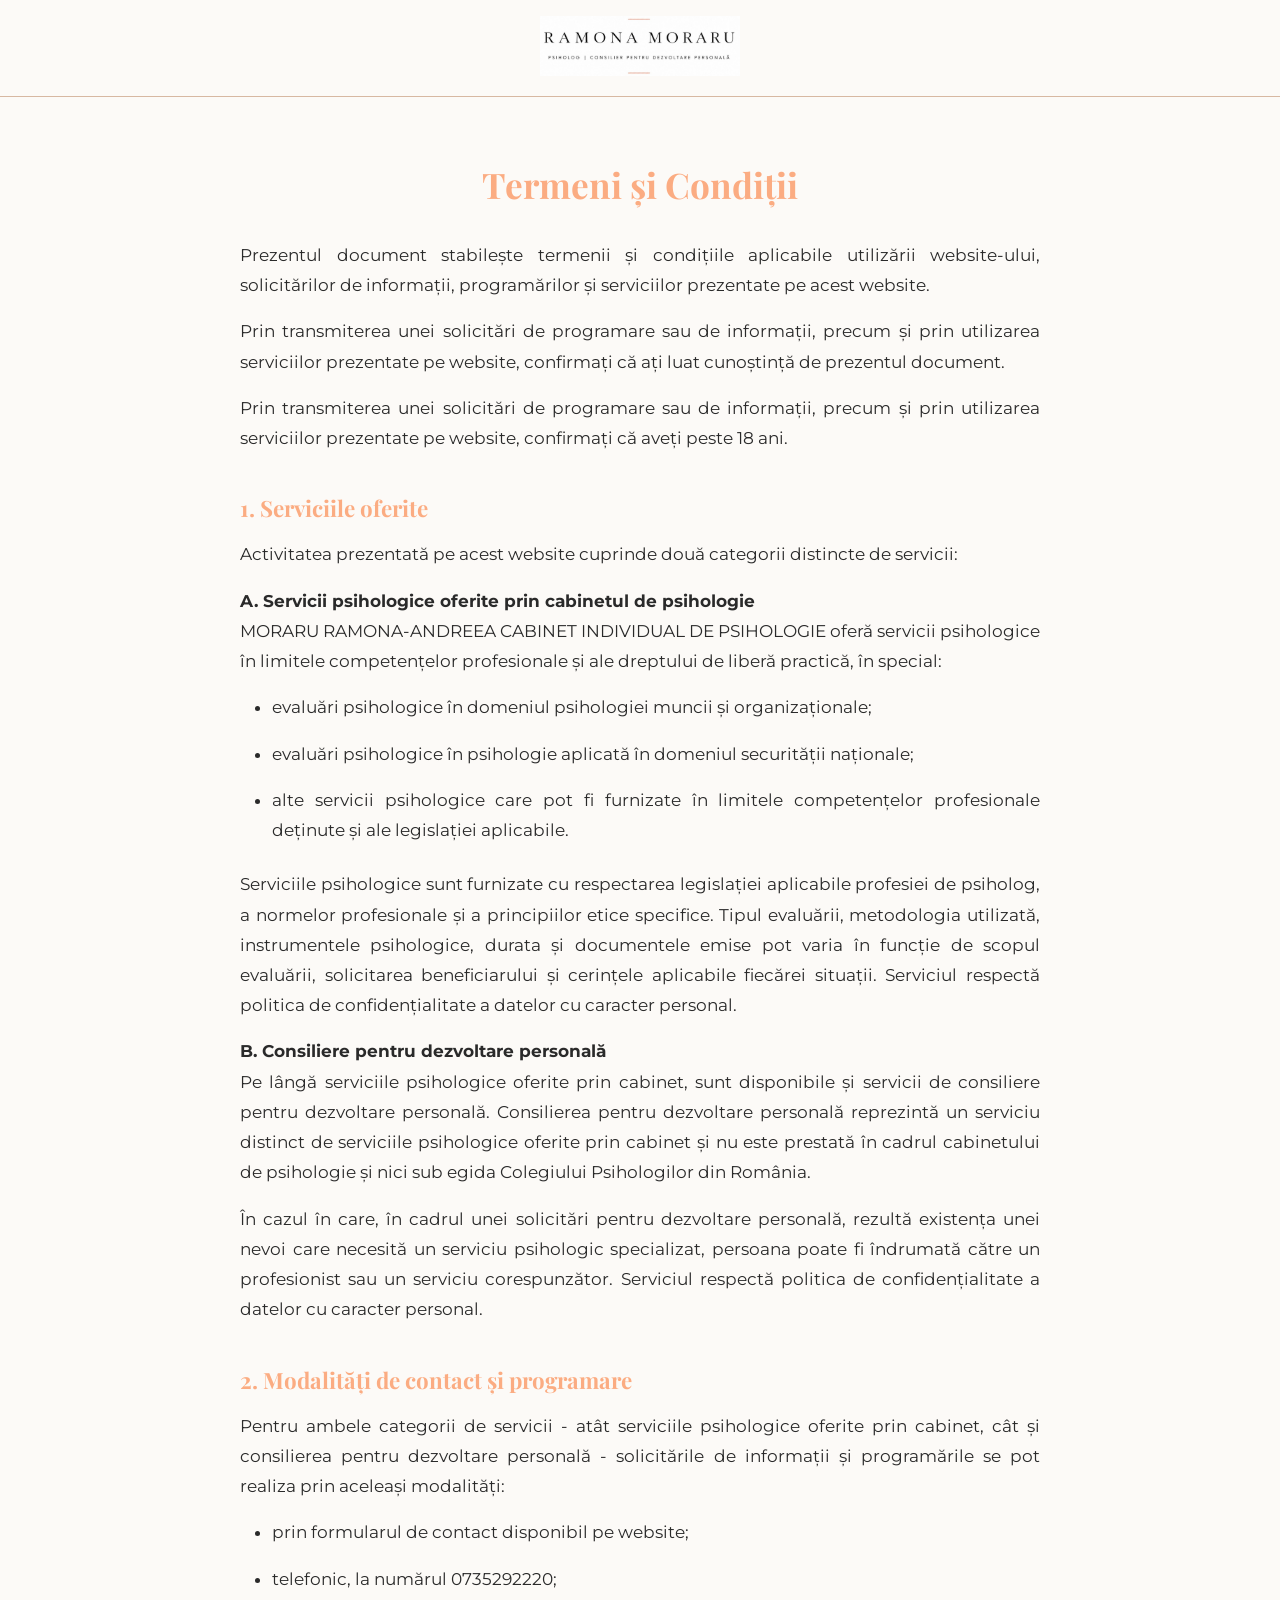
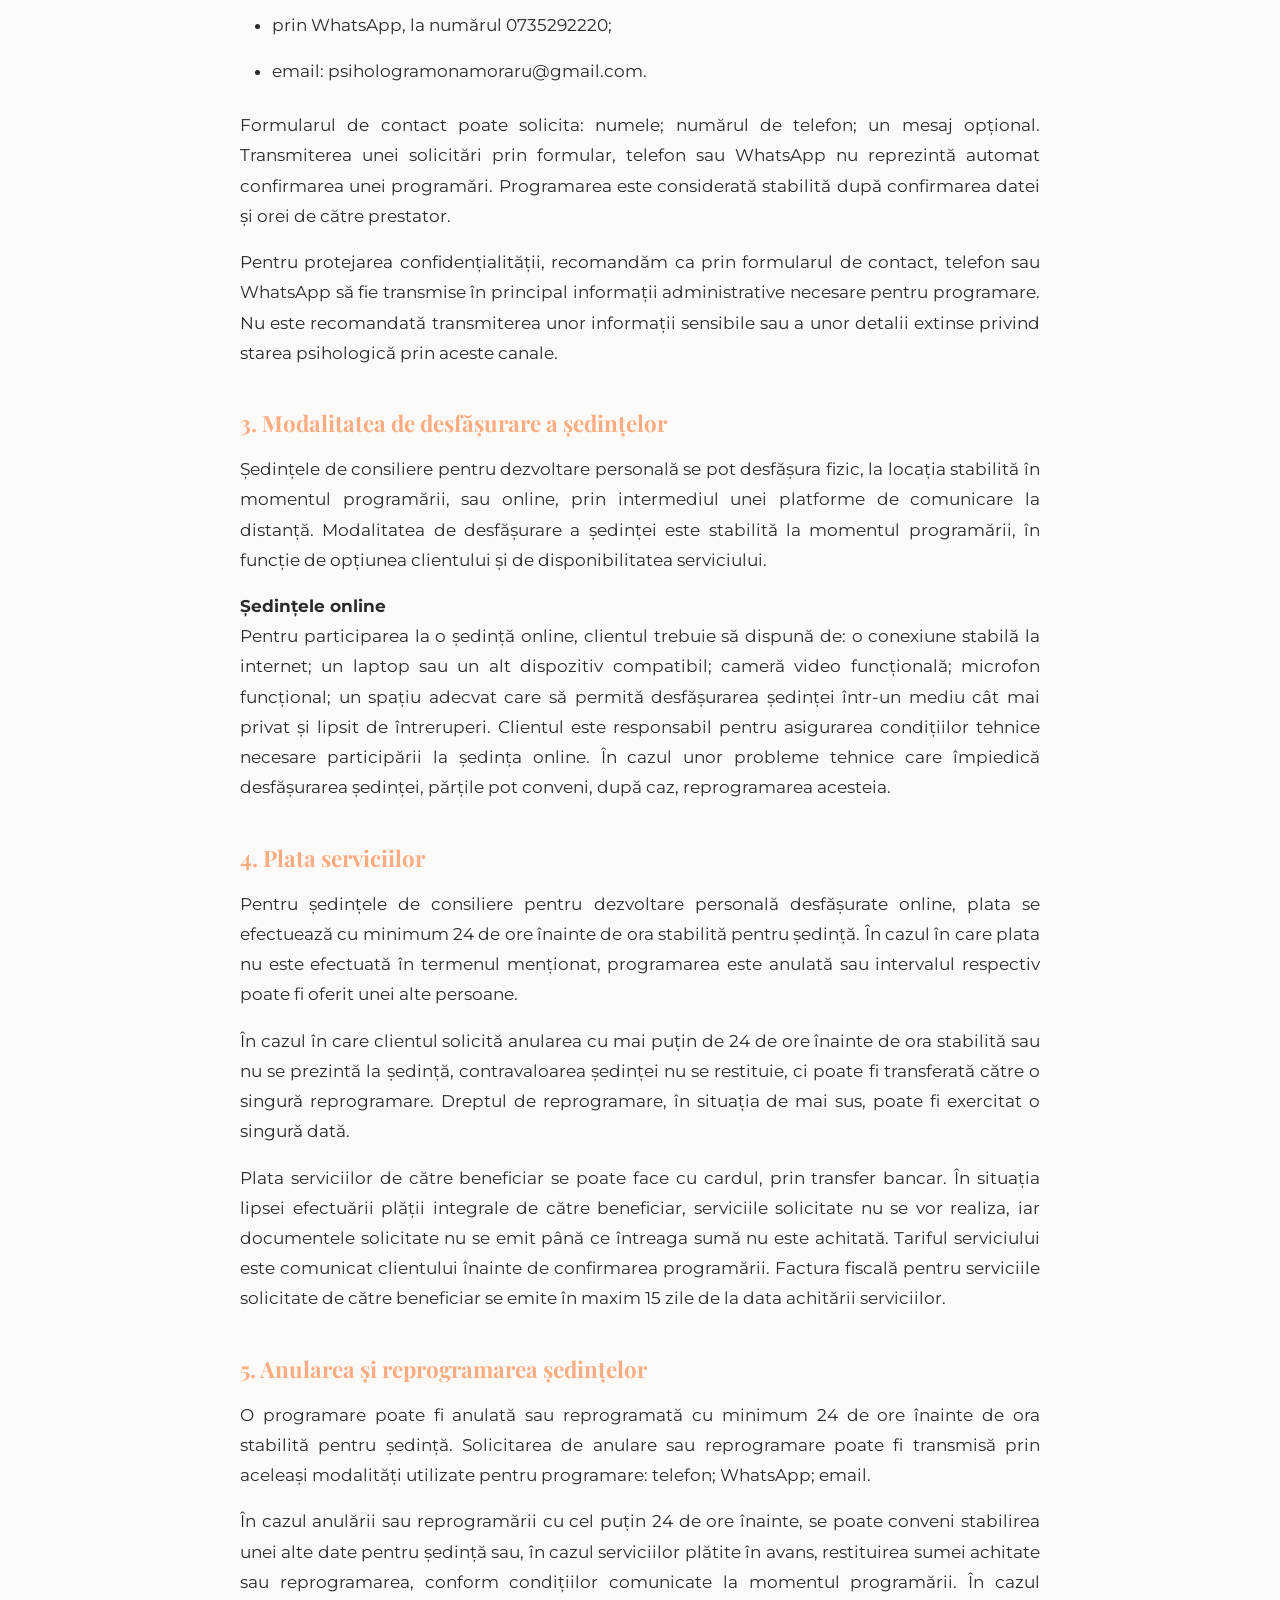
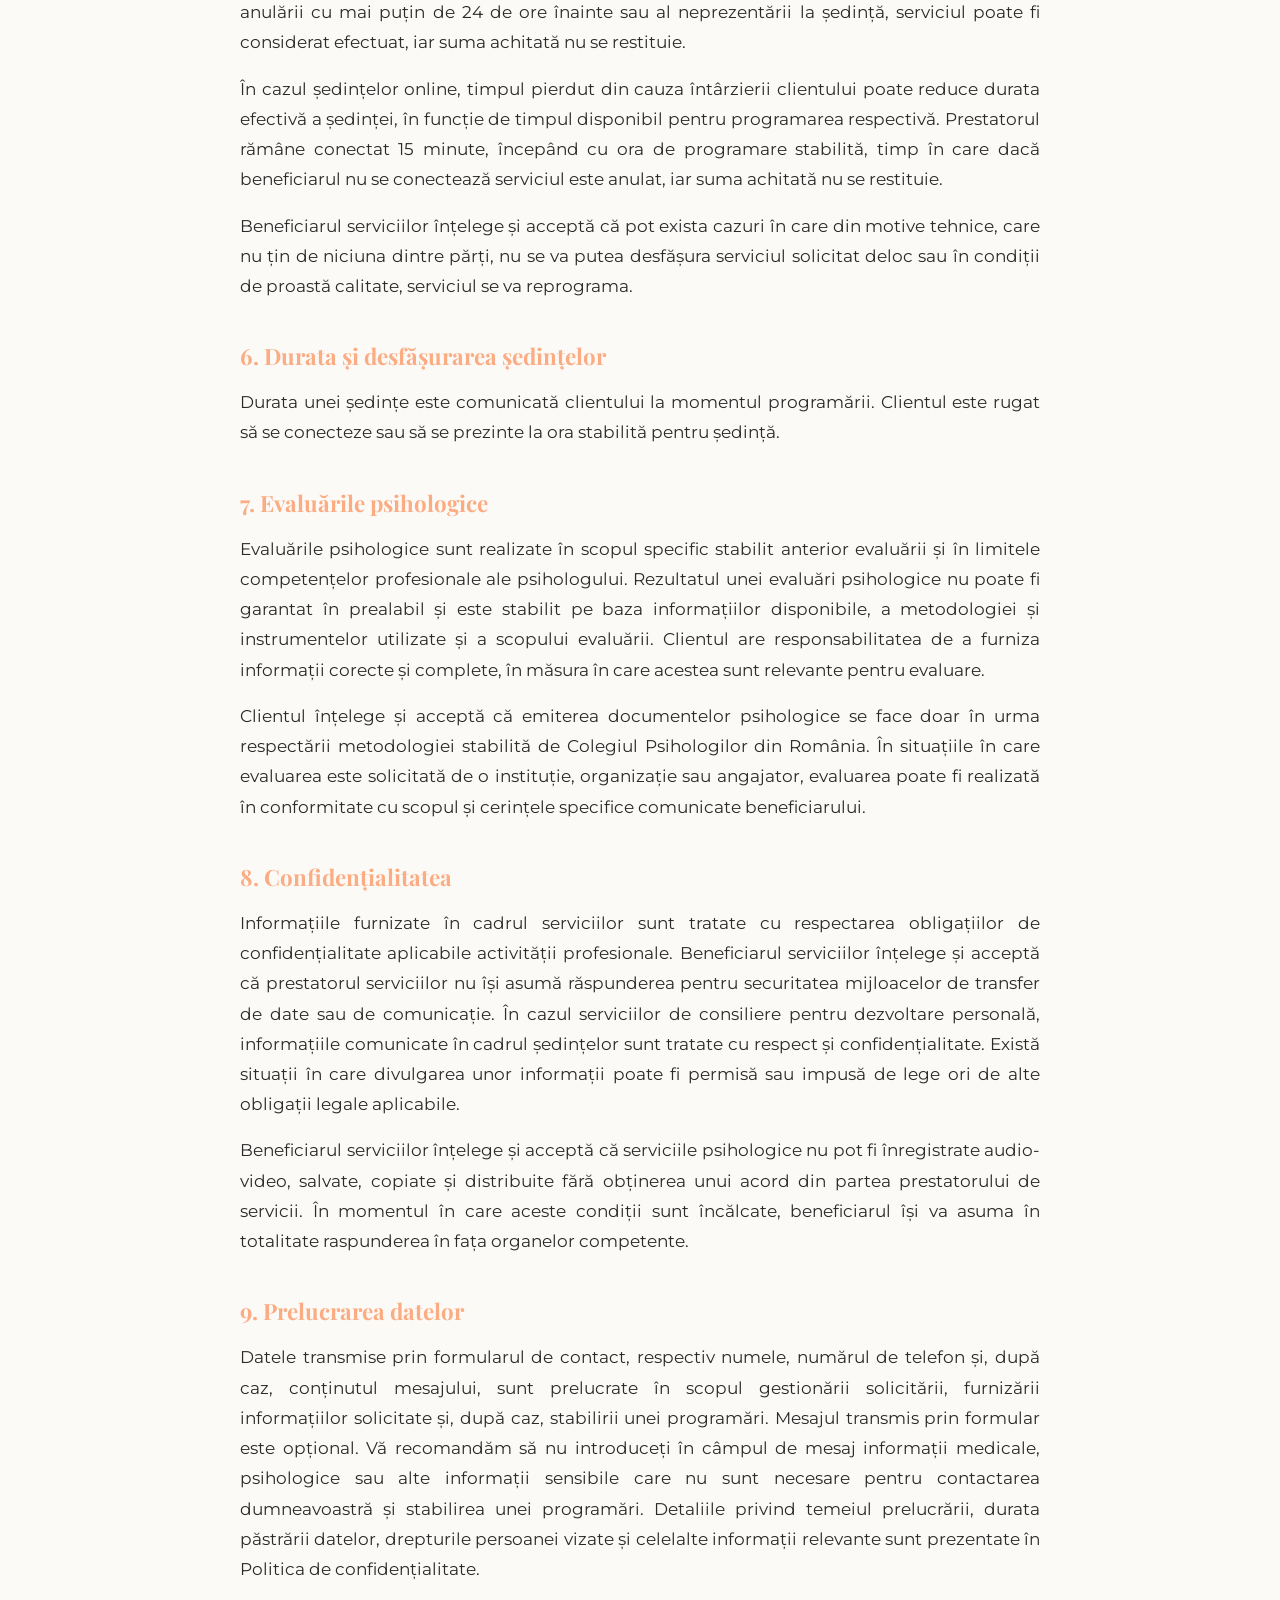
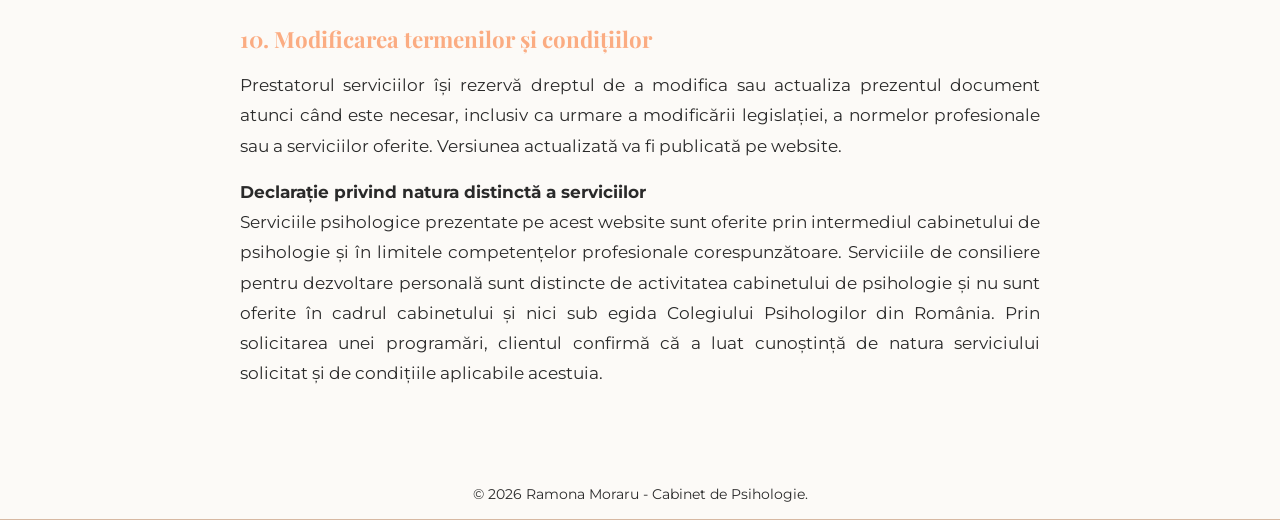
<file: termeni.html>
<!DOCTYPE html>
<html lang="ro">

<head>
    <meta charset="UTF-8">
    <meta name="viewport" content="width=device-width, initial-scale=1.0">
    <title>Termeni și Condiții | Ramona Moraru</title>
    <link rel="canonical" href="https://www.ramonamoraru.ro/termeni.html">
    <link rel="icon" type="image/jpeg" href="images/logo2.jpeg">
    <link
        href="https://fonts.googleapis.com/css2?family=Montserrat:wght@400;600&family=Playfair+Display:wght@600&display=swap"
        rel="stylesheet">
    <link rel="stylesheet" href="style.css">
</head>

<body>
    <header class="legal-page-header">
        <a href="index.html">
            <img src="images/logo1.jpeg" alt="Logo Ramona Moraru" style="max-height: 60px;">
        </a>
    </header>

    <main>
        <section class="legal-section">
            <div class="legal-container">
                <h1>Termeni și Condiții</h1>

                <p>Prezentul document stabileşte termenii și condițiile aplicabile utilizării website-ului,
                    solicitărilor de informații, programărilor și serviciilor prezentate pe acest website.</p>
                <p>Prin transmiterea unei solicitări de programare sau de informații, precum şi prin utilizarea
                    serviciilor prezentate pe website, confirmați că ați luat cunoștință de prezentul document.</p>
                <p>Prin transmiterea unei solicitări de programare sau de informații, precum și prin utilizarea
                    serviciilor prezentate pe website, confirmați că aveți peste 18 ani.</p>

                <h2>1. Serviciile oferite</h2>
                <p>Activitatea prezentată pe acest website cuprinde două categorii distincte de servicii:</p>
                <p><strong>A. Servicii psihologice oferite prin cabinetul de psihologie</strong><br>
                    MORARU RAMONA-ANDREEA CABINET INDIVIDUAL DE PSIHOLOGIE oferă servicii psihologice în limitele
                    competențelor profesionale și ale dreptului de liberă practică, în special:</p>
                <ul>
                    <li>evaluări psihologice în domeniul psihologiei muncii și organizaționale;</li>
                    <li>evaluări psihologice în psihologie aplicată în domeniul securității naționale;</li>
                    <li>alte servicii psihologice care pot fi furnizate în limitele competențelor profesionale deținute
                        și ale legislației aplicabile.</li>
                </ul>
                <p>Serviciile psihologice sunt furnizate cu respectarea legislației aplicabile profesiei de psiholog, a
                    normelor profesionale și a principiilor etice specifice. Tipul evaluării, metodologia utilizată,
                    instrumentele psihologice, durata și documentele emise pot varia în funcție de scopul evaluării,
                    solicitarea beneficiarului și cerințele aplicabile fiecărei situații. Serviciul respectă politica de
                    confidențialitate a datelor cu caracter personal.</p>

                <p><strong>B. Consiliere pentru dezvoltare personală</strong><br>
                    Pe lângă serviciile psihologice oferite prin cabinet, sunt disponibile și servicii de consiliere
                    pentru dezvoltare personală. Consilierea pentru dezvoltare personală reprezintă un serviciu distinct
                    de serviciile psihologice oferite prin cabinet și nu este prestată în cadrul cabinetului de
                    psihologie și nici sub egida Colegiului Psihologilor din România.</p>
                <p>În cazul în care, în cadrul unei solicitări pentru dezvoltare personală, rezultă existența unei nevoi
                    care necesită un serviciu psihologic specializat, persoana poate fi îndrumată către un profesionist
                    sau un serviciu corespunzător. Serviciul respectă politica de confidențialitate a datelor cu
                    caracter personal.</p>

                <h2>2. Modalități de contact și programare</h2>
                <p>Pentru ambele categorii de servicii - atât serviciile psihologice oferite prin cabinet, cât și
                    consilierea pentru dezvoltare personală - solicitările de informații și programările se pot realiza
                    prin aceleași modalități:</p>
                <ul>
                    <li>prin formularul de contact disponibil pe website;</li>
                    <li>telefonic, la numărul 0735292220;</li>
                    <li>prin WhatsApp, la numărul 0735292220;</li>
                    <li>email: psihologramonamoraru@gmail.com.</li>
                </ul>
                <p>Formularul de contact poate solicita: numele; numărul de telefon; un mesaj opțional. Transmiterea
                    unei solicitări prin formular, telefon sau WhatsApp nu reprezintă automat confirmarea unei
                    programări. Programarea este considerată stabilită după confirmarea datei și orei de către
                    prestator.</p>
                <p>Pentru protejarea confidențialității, recomandăm ca prin formularul de contact, telefon sau WhatsApp
                    să fie transmise în principal informații administrative necesare pentru programare. Nu este
                    recomandată transmiterea unor informații sensibile sau a unor detalii extinse privind starea
                    psihologică prin aceste canale.</p>

                <h2>3. Modalitatea de desfășurare a ședințelor</h2>
                <p>Şedinţele de consiliere pentru dezvoltare personală se pot desfășura fizic, la locația stabilită în
                    momentul programării, sau online, prin intermediul unei platforme de comunicare la distanță.
                    Modalitatea de desfăşurare a ședinței este stabilită la momentul programării, în funcție de opțiunea
                    clientului şi de disponibilitatea serviciului.</p>
                <p><strong>Şedinţele online</strong><br>
                    Pentru participarea la o ședință online, clientul trebuie să dispună de: o conexiune stabilă la
                    internet; un laptop sau un alt dispozitiv compatibil; cameră video funcțională; microfon funcțional;
                    un spațiu adecvat care să permită desfășurarea ședinței într-un mediu cât mai privat şi lipsit de
                    întreruperi. Clientul este responsabil pentru asigurarea condițiilor tehnice necesare participării
                    la ședința online. În cazul unor probleme tehnice care împiedică desfășurarea ședinței, părțile pot
                    conveni, după caz, reprogramarea acesteia.</p>

                <h2>4. Plata serviciilor</h2>
                <p>Pentru şedinţele de consiliere pentru dezvoltare personală desfășurate online, plata se efectuează cu
                    minimum 24 de ore înainte de ora stabilită pentru ședință. În cazul în care plata nu este efectuată
                    în termenul menționat, programarea este anulată sau intervalul respectiv poate fi oferit unei alte
                    persoane.</p>
                <p>În cazul în care clientul solicită anularea cu mai puțin de 24 de ore înainte de ora stabilită sau nu
                    se prezintă la ședință, contravaloarea şedinţei nu se restituie, ci poate fi transferată către o
                    singură reprogramare. Dreptul de reprogramare, în situația de mai sus, poate fi exercitat o singură
                    dată.</p>
                <p>Plata serviciilor de către beneficiar se poate face cu cardul, prin transfer bancar. În situația
                    lipsei efectuării plății integrale de către beneficiar, serviciile solicitate nu se vor realiza, iar
                    documentele solicitate nu se emit până ce întreaga sumă nu este achitată. Tariful serviciului este
                    comunicat clientului înainte de confirmarea programării. Factura fiscală pentru serviciile
                    solicitate de către beneficiar se emite în maxim 15 zile de la data achitării serviciilor.</p>

                <h2>5. Anularea și reprogramarea ședințelor</h2>
                <p>O programare poate fi anulată sau reprogramată cu minimum 24 de ore înainte de ora stabilită pentru
                    ședință. Solicitarea de anulare sau reprogramare poate fi transmisă prin aceleași modalități
                    utilizate pentru programare: telefon; WhatsApp; email.</p>
                <p>În cazul anulării sau reprogramării cu cel puțin 24 de ore înainte, se poate conveni stabilirea unei
                    alte date pentru ședință sau, în cazul serviciilor plătite în avans, restituirea sumei achitate sau
                    reprogramarea, conform condițiilor comunicate la momentul programării. În cazul anulării cu mai
                    puțin de 24 de ore înainte sau al neprezentării la ședință, serviciul poate fi considerat efectuat,
                    iar suma achitată nu se restituie.</p>
                <p>În cazul şedinţelor online, timpul pierdut din cauza întârzierii clientului poate reduce durata
                    efectivă a ședinței, în funcție de timpul disponibil pentru programarea respectivă. Prestatorul
                    rămâne conectat 15 minute, începând cu ora de programare stabilită, timp în care dacă beneficiarul
                    nu se conectează serviciul este anulat, iar suma achitată nu se restituie.</p>
                <p>Beneficiarul serviciilor înțelege și acceptă că pot exista cazuri în care din motive tehnice, care nu
                    ţin de niciuna dintre părţi, nu se va putea desfăşura serviciul solicitat deloc sau în condiții de
                    proastă calitate, serviciul se va reprograma.</p>

                <h2>6. Durata și desfăşurarea ședințelor</h2>
                <p>Durata unei ședințe este comunicată clientului la momentul programării. Clientul este rugat să se
                    conecteze sau să se prezinte la ora stabilită pentru ședință.</p>

                <h2>7. Evaluările psihologice</h2>
                <p>Evaluările psihologice sunt realizate în scopul specific stabilit anterior evaluării și în limitele
                    competenţelor profesionale ale psihologului. Rezultatul unei evaluări psihologice nu poate fi
                    garantat în prealabil și este stabilit pe baza informațiilor disponibile, a metodologiei și
                    instrumentelor utilizate și a scopului evaluării. Clientul are responsabilitatea de a furniza
                    informații corecte și complete, în măsura în care acestea sunt relevante pentru evaluare.</p>
                <p>Clientul înțelege și acceptă că emiterea documentelor psihologice se face doar în urma respectării
                    metodologiei stabilită de Colegiul Psihologilor din România. În situațiile în care evaluarea este
                    solicitată de o instituție, organizație sau angajator, evaluarea poate fi realizată în conformitate
                    cu scopul și cerințele specifice comunicate beneficiarului.</p>

                <h2>8. Confidențialitatea</h2>
                <p>Informațiile furnizate în cadrul serviciilor sunt tratate cu respectarea obligațiilor de
                    confidențialitate aplicabile activității profesionale. Beneficiarul serviciilor înțelege și acceptă
                    că prestatorul serviciilor nu îşi asumă răspunderea pentru securitatea mijloacelor de transfer de
                    date sau de comunicaţie. În cazul serviciilor de consiliere pentru dezvoltare personală,
                    informațiile comunicate în cadrul şedinţelor sunt tratate cu respect și confidențialitate. Există
                    situații în care divulgarea unor informații poate fi permisă sau impusă de lege ori de alte
                    obligații legale aplicabile.</p>
                <p>Beneficiarul serviciilor înțelege și acceptă că serviciile psihologice nu pot fi înregistrate
                    audio-video, salvate, copiate și distribuite fără obținerea unui acord din partea prestatorului de
                    servicii. În momentul în care aceste condiții sunt încălcate, beneficiarul își va asuma în
                    totalitate raspunderea în fața organelor competente.</p>

                <h2>9. Prelucrarea datelor</h2>
                <p>Datele transmise prin formularul de contact, respectiv numele, numărul de telefon şi, după caz,
                    conținutul mesajului, sunt prelucrate în scopul gestionării solicitării, furnizării informațiilor
                    solicitate și, după caz, stabilirii unei programări. Mesajul transmis prin formular este opțional.
                    Vă recomandăm să nu introduceți în câmpul de mesaj informații medicale, psihologice sau alte
                    informații sensibile care nu sunt necesare pentru contactarea dumneavoastră și stabilirea unei
                    programări. Detaliile privind temeiul prelucrării, durata păstrării datelor, drepturile persoanei
                    vizate și celelalte informații relevante sunt prezentate în Politica de confidențialitate.</p>

                <h2>10. Modificarea termenilor și condițiilor</h2>
                <p>Prestatorul serviciilor îşi rezervă dreptul de a modifica sau actualiza prezentul document atunci
                    când este necesar, inclusiv ca urmare a modificării legislației, a normelor profesionale sau a
                    serviciilor oferite. Versiunea actualizată va fi publicată pe website.</p>

                <p><strong>Declarație privind natura distinctă a serviciilor</strong><br>
                    Serviciile psihologice prezentate pe acest website sunt oferite prin intermediul cabinetului de
                    psihologie şi în limitele competențelor profesionale corespunzătoare. Serviciile de consiliere
                    pentru dezvoltare personală sunt distincte de activitatea cabinetului de psihologie și nu sunt
                    oferite în cadrul cabinetului și nici sub egida Colegiului Psihologilor din România. Prin
                    solicitarea unei programări, clientul confirmă că a luat cunoștință de natura serviciului solicitat
                    și de condițiile aplicabile acestuia.</p>
            </div>
        </section>
    </main>

    <footer class="legal-page-header">
        <p style="font-size: 0.9rem; color: var(--color-text-dark); margin: 0;">&copy; 2026 Ramona Moraru - Cabinet de
            Psihologie.</p>
    </footer>
</body>

</html>
</file>
<file: style.css>
:root {
    /* Paleta de culori exactă a clientei */
    --color-1: #E8B79C;
    --color-2: #FCFAF7; /* Albul luminos */
    --color-3: #D7B8A2;
    --color-4: #F8F2EA; 
    --color-5: #fbac82; /* Nuanța de peach (accent) */
    --color-text-dark: #2A2A2A; 
}

*, *::before, *::after {
    margin: 0;
    padding: 0;
    box-sizing: border-box;
}

html {
    scroll-behavior: smooth;
    scroll-padding-top: 100px; 
}

body {
    font-family: 'Montserrat', sans-serif;
    color: var(--color-text-dark);
    background-color: var(--color-4);
}

/* ================= HEADER SIMPLU ================= */
.site-header {
    background-color: var(--color-2);
    box-shadow: 0 2px 5px rgba(0,0,0,0.05);
    position: sticky;
    top: 0;
    z-index: 1000; 
}

.navbar {
    display: flex;
    justify-content: space-between;
    align-items: center;
    padding: 0.5rem 1rem; 
    max-width: 1200px;
    margin: 0 auto;
}

.site-logo {
    max-height: 75px; 
    width: auto;
    mix-blend-mode: multiply; 
}

/* Structura corectă pentru meniul pe Desktop */
.nav-links {
    list-style: none;
    display: flex;
    gap: 1.5rem;
}

.nav-links a {
    text-decoration: none;
    color: var(--color-text-dark);
    font-weight: 600;
}

/* Ascundem elementele de meniu mobil pe ecrane mari */
.mobile-extra {
    display: none;
}

/* ================= HERO SECTION ================= */
.hero-section {
    display: flex;
    flex-direction: column-reverse; 
    align-items: center;
    justify-content: center;
    padding: 4rem 2rem;
    max-width: 1100px;
    margin: 0 auto;
    min-height: 80vh;
    gap: 3rem;
}

.hero-content {
    flex: 1;
    text-align: center;
}

.hero-content h1 {
    font-family: 'Playfair Display', serif;
    font-size: 3rem;
    color: var(--color-5); 
    margin-bottom: 1rem;
}

.hero-intro {
    font-size: 1.2rem;
    margin-bottom: 0.5rem;
}

/* Stiluri pentru textul care se tastează singur */
.animated-text-container {
    min-height: 40px;
    margin-bottom: 2rem;
    font-size: 1.5rem;
    font-weight: 600;
    color: var(--color-1);
}

.cursor {
    animation: blink 0.7s infinite;
    color: var(--color-5);
}

@keyframes blink {
    0%, 100% { opacity: 1; }
    50% { opacity: 0; }
}

.btn-primary {
    display: inline-block;
    background-color: var(--color-5);
    color: var(--color-2);
    padding: 1rem 2rem;
    text-decoration: none;
    border-radius: 30px;
    font-weight: bold;
    box-shadow: 0 4px 10px rgba(251, 172, 130, 0.4);
    transition: transform 0.3s ease, background-color 0.3s ease;
}

.btn-primary:hover {
    background-color: var(--color-1);
    transform: translateY(-3px);
}

/* ================= POZA CERC & VALURI ================= */
.hero-image-container {
    flex: 1;
    display: flex;
    justify-content: center;
    align-items: center;
}

.image-waves-wrapper {
    position: relative;
    display: inline-flex;
    border-radius: 50%;
    z-index: 1;
}

.image-waves-wrapper::before,
.image-waves-wrapper::after {
    content: '';
    position: absolute;
    top: 0; left: 0; right: 0; bottom: 0;
    border-radius: 50%;
    border: 2px solid var(--color-5);
    z-index: -1; 
    animation: rippleWave 7s infinite cubic-bezier(0.65, 0, 0.34, 1);
}

.image-waves-wrapper::after {
    animation-delay: 3.5s;
}

@keyframes rippleWave {
    0% {
        transform: scale(1);
        opacity: 0.8;
    }
    100% {
        transform: scale(1.4);
        opacity: 0;
    }
}

.profile-circle {
    width: 280px;
    height: 280px;
    object-fit: cover; 
    border-radius: 50%; 
    border: 8px solid var(--color-2); 
    box-shadow: 0 10px 25px rgba(0,0,0,0.1); 
    position: relative;
    z-index: 2; 
}

/* ================= DESKTOP (Hero Section) ================= */
@media (min-width: 768px) {
    .hero-section {
        flex-direction: row; 
        text-align: left;
    }
    
    .hero-content {
        text-align: left;
    }
    
    .profile-circle {
        width: 400px;
        height: 400px;
    }
}

/* ================= DESPRE MINE ================= */
.about-section {
    padding: 6rem 0;
    background-color: var(--color-4); 
}

.about-editorial-card {
    background-color: var(--color-2); 
    border-radius: 12px;
    box-shadow: 0 15px 40px rgba(0, 0, 0, 0.04); 
    display: flex;
    flex-direction: column;
    overflow: hidden;
    border: 1px solid var(--color-3);
}

.about-editorial-content {
    padding: 3rem 2rem 2rem 2rem;
}

.left-align {
    text-align: center;
    margin-bottom: 2rem;
}

.left-align::after {
    margin: 1rem auto 0 auto; 
}

.drop-cap-text {
    font-size: 1.1rem;
    line-height: 1.8;
    color: var(--color-text-dark);
    margin-bottom: 2.5rem;
    text-align: left; 
}

.drop-cap {
    float: left; 
    font-family: 'Playfair Display', serif;
    font-size: 4.5rem; 
    line-height: 0.8;
    padding-top: 0.3rem; 
    padding-right: 0.5rem;
    color: var(--color-5); 
}

.highlight-quote-box {
    background-color: var(--color-4);
    border: none; 
    border-top: 2px solid var(--color-5); 
    border-bottom: 2px solid var(--color-5); 
    padding: 2rem 1rem;
    font-family: 'Playfair Display', serif;
    font-size: 1.3rem;
    font-style: normal;
    color: var(--color-text-dark);
    border-radius: 0;
    text-align: center; 
    margin: 0 auto;
}

.about-editorial-values {
    background-color: var(--color-1); 
    padding: 3rem 2rem;
    color: var(--color-2);
}

.values-subtitle {
    font-family: 'Playfair Display', serif;
    font-size: 1.5rem;
    margin-bottom: 1.5rem;
    font-weight: 400;
}

.elegant-values-list {
    list-style: none;
    display: flex;
    flex-direction: column;
    gap: 1rem;
}

.elegant-values-list li {
    display: flex;
    align-items: center;
    font-size: 1rem;
    font-weight: 500;
}

.value-accent {
    display: inline-block;
    width: 8px;
    height: 8px;
    background-color: var(--color-2);
    border-radius: 50%;
    margin-right: 1rem;
}

@media (min-width: 768px) {
    .about-editorial-card {
        flex-direction: row; 
    }

    .about-editorial-content {
        flex: 3;
        padding: 4rem;
    }

    .about-editorial-values {
        flex: 2;
        padding: 4rem;
        display: flex;
        flex-direction: column;
        justify-content: center;
    }
}

/* ================= SERVICII ================= */
.services-section {
    padding: 6rem 2rem;
    background-color: var(--color-2); 
}

.services-container {
    max-width: 1100px;
    margin: 0 auto;
}

.text-center {
    text-align: center;
    margin-bottom: 4rem;
}

.text-center::after {
    margin: 1rem auto 0 auto;
}

.avize-grid {
    display: flex;
    flex-direction: column;
    gap: 2rem;
    margin-bottom: 5rem; /* Păstrăm spațiul până la bannerul comun */
}

.aviz-card {
    flex: 1;
    border: 2px solid var(--color-text-dark); 
    padding: 2.5rem 2rem;
    background-color: var(--color-2); /* Schimbat în alb curat aici */
    border-radius: 8px; 
}

/* Titlurile lungi din Word */
.aviz-title {
    color: var(--color-5);
    font-family: 'Playfair Display', serif;
    font-size: 1.25rem;
    text-align: center;
    margin-bottom: 2rem;
    line-height: 1.5;
}

.title-subtitle {
    font-size: 1rem;
    font-weight: normal;
    display: block;
    margin-top: 0.5rem;
}

.custom-list {
    list-style: none;
    color: var(--color-text-dark);
}

.custom-list li {
    margin-bottom: 1rem;
    padding-left: 1.5rem;
    position: relative;
    font-weight: 500;
}

.custom-list li::before {
    content: '✓';
    color: var(--color-5); 
    position: absolute;
    left: 0;
    font-weight: bold;
}

/* ================= BANNER COMUN EVALUARE ================= */
.evaluare-comuna-box {
    background-color: var(--color-2);
    border: 1px solid var(--color-3);
    border-radius: 12px;
    padding: 3rem 2rem;
    margin-bottom: 5rem;
    display: flex;
    flex-direction: column;
    gap: 3rem;
    box-shadow: 0 10px 30px rgba(0,0,0,0.03);
}

.evaluare-text, .evaluare-pasi {
    flex: 1;
}

.evaluare-text h4 {
    font-family: 'Playfair Display', serif;
    font-size: 1.6rem;
    color: var(--color-5);
    margin-bottom: 1.5rem;
}

.evaluare-text p {
    font-size: 1.05rem;
    line-height: 1.7;
    margin-bottom: 1rem;
    color: var(--color-text-dark);
}

.evaluare-pasi h4 {
    font-family: 'Playfair Display', serif;
    font-size: 1.2rem;
    color: var(--color-text-dark);
    margin-bottom: 1.5rem;
    line-height: 1.4;
}

/* Transformăm pașii plictisitori într-o listă modernă cu numere */
.pasi-list {
    list-style: none;
    display: flex;
    flex-direction: column;
    gap: 1rem;
}

.pasi-list li {
    display: flex;
    align-items: center;
    gap: 1rem;
    font-size: 1.05rem;
    font-weight: 500;
}

.pas-numar {
    display: flex;
    justify-content: center;
    align-items: center;
    width: 30px;
    height: 30px;
    background-color: var(--color-5);
    color: var(--color-2);
    border-radius: 50%;
    font-weight: bold;
    font-size: 0.9rem;
    flex-shrink: 0;
}

/* Pe desktop (PC), punem textul în stânga și pașii în dreapta */
@media (min-width: 768px) {
    .evaluare-comuna-box {
        flex-direction: row;
        align-items: center;
        padding: 4rem;
    }
    
    .evaluare-text {
        padding-right: 2rem;
        border-right: 1px solid var(--color-3); /* O linie fină despărțitoare */
    }
    
    .evaluare-pasi {
        padding-left: 2rem;
    }
}

/* ================= CONSILIERE ================= */
.consiliere-wrapper {
    padding: 2rem 0;
    text-align: center;
}

.consiliere-title {
    color: var(--color-5); 
    font-family: 'Playfair Display', serif;
    font-size: 1.8rem;
    margin-bottom: 3rem;
}

.consiliere-intro-text {
    max-width: 800px;
    margin: 0 auto 3rem auto;
    font-size: 1.1rem;
    line-height: 1.8;
}

.consiliere-subtitle {
    font-family: 'Playfair Display', serif;
    font-size: 1.4rem;
    color: var(--color-5);
    margin-bottom: 1.5rem;
}

.consiliere-list {
    list-style: none;
    color: var(--color-text-dark);
    display: grid;
    grid-template-columns: 1fr;
    gap: 1.2rem;
    max-width: 800px;
    margin: 0 auto;
    text-align: left;
}

.consiliere-list li {
    display: flex;
    align-items: center;
    font-size: 1.1rem;
    font-weight: 500;
}

.list-dot {
    display: inline-block;
    width: 8px;
    height: 8px;
    background-color: var(--color-5); 
    border-radius: 50%;
    margin-right: 1rem;
    flex-shrink: 0;
}

.consiliere-outro-text {
    max-width: 800px;
    margin: 3rem auto 0 auto;
    text-align: left;
}

.consiliere-outro-text p {
    margin-bottom: 1.2rem;
    font-size: 1.05rem;
    line-height: 1.7;
}

/* Caseta cu linia laterală (pentru textul mutat) */
.consiliere-quote-box {
    max-width: 800px;
    margin: 2rem auto 3rem auto;
    background-color: var(--color-2);
    border-left: 4px solid var(--color-5); /* Linia laterală nuanța peach */
    padding: 1.5rem 2rem;
    border-radius: 0 6px 6px 0;
    text-align: left;
}

.consiliere-quote-box p {
    font-size: 1.05rem;
    line-height: 1.7;
    margin-bottom: 0.8rem;
    color: var(--color-text-dark);
    font-style: normal; /* Forțăm textul să fie normal, fără italic */
}

.consiliere-quote-box p:last-child {
    margin-bottom: 0;
}

@media (min-width: 768px) {
    .avize-grid {
        flex-direction: row; 
    }
    
    .consiliere-list {
        grid-template-columns: 1fr 1fr; 
    }
}

/* ================= FOOTER COMPLET ================= */
.site-footer {
    background-color: var(--color-2);
    border-top: 1px solid var(--color-3);
    padding: 3rem 2rem 1.5rem 2rem;
    text-align: center;
}

.footer-container {
    max-width: 1100px;
    margin: 0 auto;
    display: flex;
    flex-direction: column;
    gap: 1.5rem;
}

.footer-links {
    display: flex;
    flex-wrap: wrap;
    justify-content: center;
    gap: 1.5rem;
    margin-bottom: 1rem;
}

.footer-links a {
    color: var(--color-text-dark);
    text-decoration: none;
    font-size: 0.95rem;
    font-weight: 500;
    transition: color 0.3s ease;
}

.footer-links a:hover {
    color: var(--color-5);
}

.anpc-link {
    font-weight: 700 !important;
    text-transform: uppercase;
}

.footer-copyright {
    font-size: 0.9rem;
    color: #666;
}

.developer-credit {
    margin-top: 1.2rem;
    font-family: 'Montserrat', sans-serif;
    color: #666;
    font-size: 0.85rem;
    letter-spacing: 0.5px;
}

.developer-credit p {
    display: inline-flex;
    align-items: center;
    gap: 8px;
    flex-wrap: wrap;
    justify-content: center;
    margin: 0;
}

.flatech-link {
    color: var(--color-text-dark);
    font-weight: 700;
    text-decoration: none;
    transition: color 0.3s ease;
}

.flatech-link:hover {
    color: var(--color-5);
}

.flatech-btn {
    display: inline-block;
    padding: 3px 10px;
    background: var(--color-2);
    color: var(--color-text-dark);
    border: 1px solid var(--color-3);
    border-radius: 4px;
    font-size: 0.8rem;
    font-weight: 600;
    text-decoration: none;
    transition: all 0.3s ease;
}

.flatech-btn:hover {
    background: var(--color-5);
    color: #fff;
    border-color: var(--color-5);
    box-shadow: 0 2px 6px rgba(251, 172, 130, 0.4);
    transform: translateY(-1px);
}
/* ================= BANNERE ANPC ================= */
.anpc-banners {
    display: flex;
    flex-direction: column;
    align-items: center;
    gap: 1rem;
    margin: 1.5rem 0 2.5rem 0;
}

.anpc-img {
    max-width: 250px; /* Dimensiunea ideală ca să arate profi */
    height: auto;
    border-radius: 4px;
}

/* Pe desktop (PC) le punem pe același rând */
@media (min-width: 768px) {
    .anpc-banners {
        flex-direction: row;
        justify-content: center;
        gap: 2rem;
    }
}

/* ================= BANNER COOKIE-URI ================= */
.cookie-banner {
    display: none; /* Este ascuns implicit, arătat prin JS dacă nu e acceptat */
    position: fixed;
    bottom: 0;
    left: 0;
    width: 100%;
    background-color: var(--color-text-dark);
    color: var(--color-2);
    padding: 1.5rem;
    z-index: 9999;
    box-shadow: 0 -5px 15px rgba(0,0,0,0.1);
}

.cookie-content {
    max-width: 1100px;
    margin: 0 auto;
    display: flex;
    flex-direction: column;
    align-items: center;
    text-align: center;
    gap: 1.5rem;
}

.cookie-content p {
    font-size: 0.9rem;
    line-height: 1.5;
    margin: 0;
}

.cookie-content a {
    color: var(--color-5);
    text-decoration: underline;
}

.cookie-btn {
    padding: 0.6rem 2rem;
    font-size: 0.95rem;
    border: none;
    cursor: pointer;
    background-color: var(--color-5);
    color: var(--color-2);
    border-radius: 30px;
    font-weight: bold;
}

@media (min-width: 768px) {
    .cookie-content {
        flex-direction: row;
        justify-content: space-between;
        text-align: left;
    }
}

/* ================= CONTACT ================= */
.contact-section {
    padding: 6rem 2rem;
    background-color: var(--color-4); /* Alternăm fundalul ca să delimităm vizual secțiunea */
}

.contact-container {
    max-width: 1100px;
    margin: 0 auto;
}

.contact-grid {
    display: flex;
    flex-direction: column;
    gap: 4rem;
}

/* Partea de text și date de contact */
.contact-info {
    flex: 1;
}

.left-align-line {
    width: 60px;
    height: 3px;
    background-color: var(--color-5);
    margin: 1rem 0 2rem 0;
}

.contact-intro {
    font-size: 1.1rem;
    line-height: 1.8;
    color: var(--color-text-dark);
    margin-bottom: 3rem;
}

.contact-details-box {
    display: flex;
    flex-direction: column;
    gap: 1.5rem;
}

.contact-item {
    display: flex;
    align-items: center;
    gap: 1.2rem;
    text-decoration: none;
    color: var(--color-text-dark);
    padding: 1rem;
    background-color: var(--color-2);
    border: 1px solid var(--color-3);
    border-radius: 8px;
    transition: transform 0.3s ease, border-color 0.3s ease;
}

.contact-item:hover {
    transform: translateX(10px);
    border-color: var(--color-5);
}

.contact-icon {
    display: flex;
    justify-content: center;
    align-items: center;
    width: 50px;
    height: 50px;
    background-color: var(--color-5);
    color: var(--color-2);
    font-size: 1.5rem;
    border-radius: 50%;
    flex-shrink: 0;
}

.contact-label {
    display: block;
    font-size: 0.9rem;
    color: #666;
    margin-bottom: 0.3rem;
}

.contact-value {
    display: block;
    font-weight: 600;
    font-size: 1.1rem;
    word-wrap: break-word;
    overflow-wrap: break-word;
    word-break: break-word;
}

/* Partea de formular */
.contact-form-wrapper {
    flex: 1;
    background-color: var(--color-2);
    padding: 3rem 2.5rem;
    border-radius: 12px;
    box-shadow: 0 10px 30px rgba(0,0,0,0.05);
    border: 1px solid var(--color-3);
}

.form-title {
    font-family: 'Playfair Display', serif;
    font-size: 1.8rem;
    color: var(--color-5);
    margin-bottom: 2rem;
    text-align: center;
}

.contact-form {
    display: flex;
    flex-direction: column;
    gap: 1.5rem;
}

.input-group {
    display: flex;
    flex-direction: column;
    gap: 0.5rem;
}

.input-group label {
    font-size: 0.95rem;
    font-weight: 600;
}

.input-group input,
.input-group textarea {
    width: 100%;
    padding: 1rem;
    border: 1px solid var(--color-3);
    border-radius: 8px;
    font-family: 'Montserrat', sans-serif;
    font-size: 1rem;
    background-color: var(--color-4);
    transition: border-color 0.3s ease, outline 0.3s ease;
}

.input-group input:focus,
.input-group textarea:focus {
    outline: none;
    border-color: var(--color-5);
    background-color: var(--color-2);
}

.form-btn {
    width: 100%;
    text-align: center;
    font-size: 1.1rem;
    padding: 1.2rem;
    cursor: pointer;
    border: none;
    margin-top: 1rem;
}

/* ================= DESKTOP PENTRU CONTACT ================= */
@media (min-width: 768px) {
    .contact-grid {
        flex-direction: row;
        align-items: center;
    }
}

/* ================= MENIU HAMBURGER (MOBIL) ================= */
.hamburger {
    display: none;
    cursor: pointer;
    border: none;
    background: none;
    padding: 0.5rem;
}

.bar {
    display: block;
    width: 25px;
    height: 3px;
    margin: 5px auto;
    background-color: var(--color-text-dark);
    transition: all 0.3s ease;
}

@media (max-width: 767px) {
    .hamburger {
        display: block;
        position: relative;
        z-index: 1002;
    }

    .nav-links {
        position: fixed;
        left: -100%; 
        top: 0; 
        z-index: 1001; 
        gap: 0;
        flex-direction: column;
        background-color: var(--color-2);
        width: 100%;
        height: 100vh; 
        overflow-y: auto; 
        padding-bottom: 6rem; 
        text-align: center;
        transition: 0.3s ease;
        padding-top: 6rem; 
    }

    .nav-links.active {
        left: 0;
    }

    .nav-links li {
        margin: 1.5rem 0;
    }

    .nav-links a {
        font-size: 1.2rem; 
    }

    /* Elementele adăugate exclusiv pentru meniul mobil */
    .mobile-extra {
        display: block;
    }

    /* Stil Logo pe mobil */
    .mobile-logo-box {
        margin-bottom: 2rem;
        display: flex;
        justify-content: center;
        align-items: center;
    }
    
    .mobile-logo-img {
        width: 150px;
        height: 150px;
        object-fit: cover;
        border-radius: 50%;
        border: 4px solid var(--color-5); 
        background-color: var(--color-2);
        padding: 5px; 
        box-shadow: 0 5px 15px rgba(0,0,0,0.08);
    }

    /* Stil Butonul de programare */
    .mobile-btn-box {
        margin-top: 2rem;
        margin-bottom: 2rem;
    }
    
    .btn-mobile-cta {
        display: inline-block;
        background-color: var(--color-5); 
        color: var(--color-2) !important;
        padding: 0.8rem 2rem;
        border-radius: 8px; 
        font-weight: 600;
        font-size: 1.1rem;
    }

    /* Stil Iconițele rotunde pe același rând */
    .mobile-social-box {
        display: flex;
        flex-direction: row; 
        justify-content: center;
        gap: 1.5rem;
    }
    
    .social-circle {
        display: flex;
        justify-content: center;
        align-items: center;
        width: 45px;
        height: 45px;
        background-color: var(--color-4);
        border: 2px solid var(--color-text-dark);
        border-radius: 50%;
        color: var(--color-text-dark) !important;
        font-size: 1.3rem;
        font-weight: bold;
        text-decoration: none;
    }

    /* Animația pentru Hamburger */
    .hamburger.active .bar:nth-child(2) {
        opacity: 0;
    }
    .hamburger.active .bar:nth-child(1) {
        transform: translateY(8px) rotate(45deg);
    }
    .hamburger.active .bar:nth-child(3) {
        transform: translateY(-8px) rotate(-45deg);
    }
}
/* ================= CORECTARE ALINIERE TEXTE (ASPECT TIPOGRAFIC PROFESIONAL) ================= */

/* 1. Aliniem perfect stânga-dreapta (Justify) toate calupurile mari de text */
.consiliere-intro-text,
.consiliere-outro-text p,
.consiliere-quote-box p,
.drop-cap-text,
.highlight-quote-box,
.evaluare-text p {
    text-align: justify !important;
    text-justify: inter-word;
    /* Adăugăm un pic de spațiu între linii ca textul justificat să respire și să fie ușor de citit */
    line-height: 1.8 !important; 
}

/* 2. Ne asigurăm că și listele sunt centrate perfect pe ecran, fără să pară aruncate */
.consiliere-wrapper, 
.evaluare-pasi {
    text-align: center !important;
}

/* 3. Menținem elementele listei aliniate frumos dedesubtul titlului centrat */
.consiliere-list {
    display: inline-grid; /* Ține grila compactă pe centru */
    margin: 0 auto;
    text-align: left; /* Păstrăm bulinele aliniate între ele, dar blocul stă pe centru */
}

/* ================= PAGINI LEGALE ================= */
.legal-page-header {
    background-color: var(--color-2);
    padding: 1rem 2rem;
    border-bottom: 1px solid var(--color-3);
    text-align: center;
}
.legal-section {
    padding: 4rem 2rem;
    background-color: var(--color-2);
}
.legal-container {
    max-width: 800px;
    margin: 0 auto;
    color: var(--color-text-dark);
}
.legal-container h1 {
    color: var(--color-5);
    font-family: 'Playfair Display', serif;
    font-size: 2.2rem;
    margin-bottom: 2rem;
    text-align: center;
}
.legal-container h2 {
    color: var(--color-5);
    font-family: 'Playfair Display', serif;
    font-size: 1.4rem;
    margin-top: 2.5rem;
    margin-bottom: 1rem;
}
.legal-container p, .legal-container li {
    font-size: 1.05rem;
    line-height: 1.8;
    margin-bottom: 1rem;
    text-align: justify;
}
.legal-container ul {
    padding-left: 2rem;
    margin-bottom: 1.5rem;
}

@media (min-width: 768px) {
    .consiliere-list {
        grid-template-columns: 1fr 1fr;
        gap: 1.5rem 3rem;
    }
}
</file>
